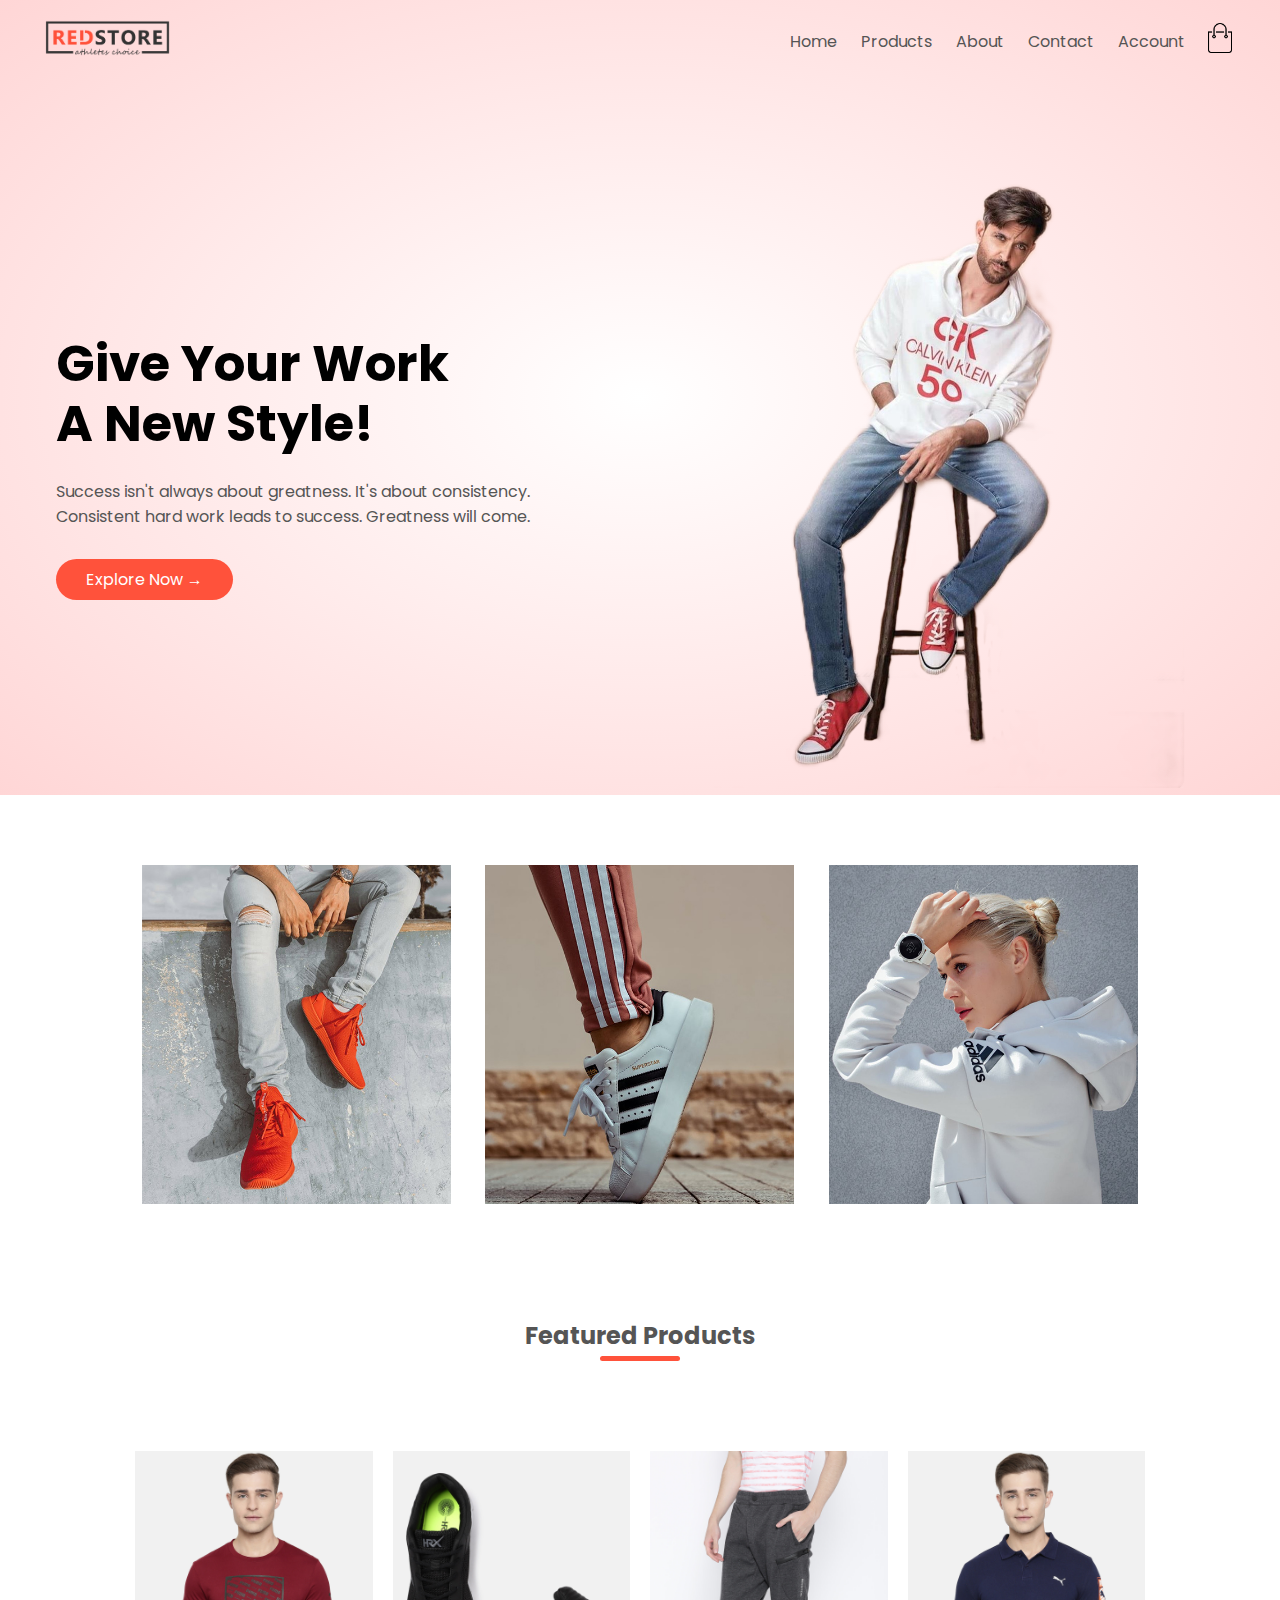
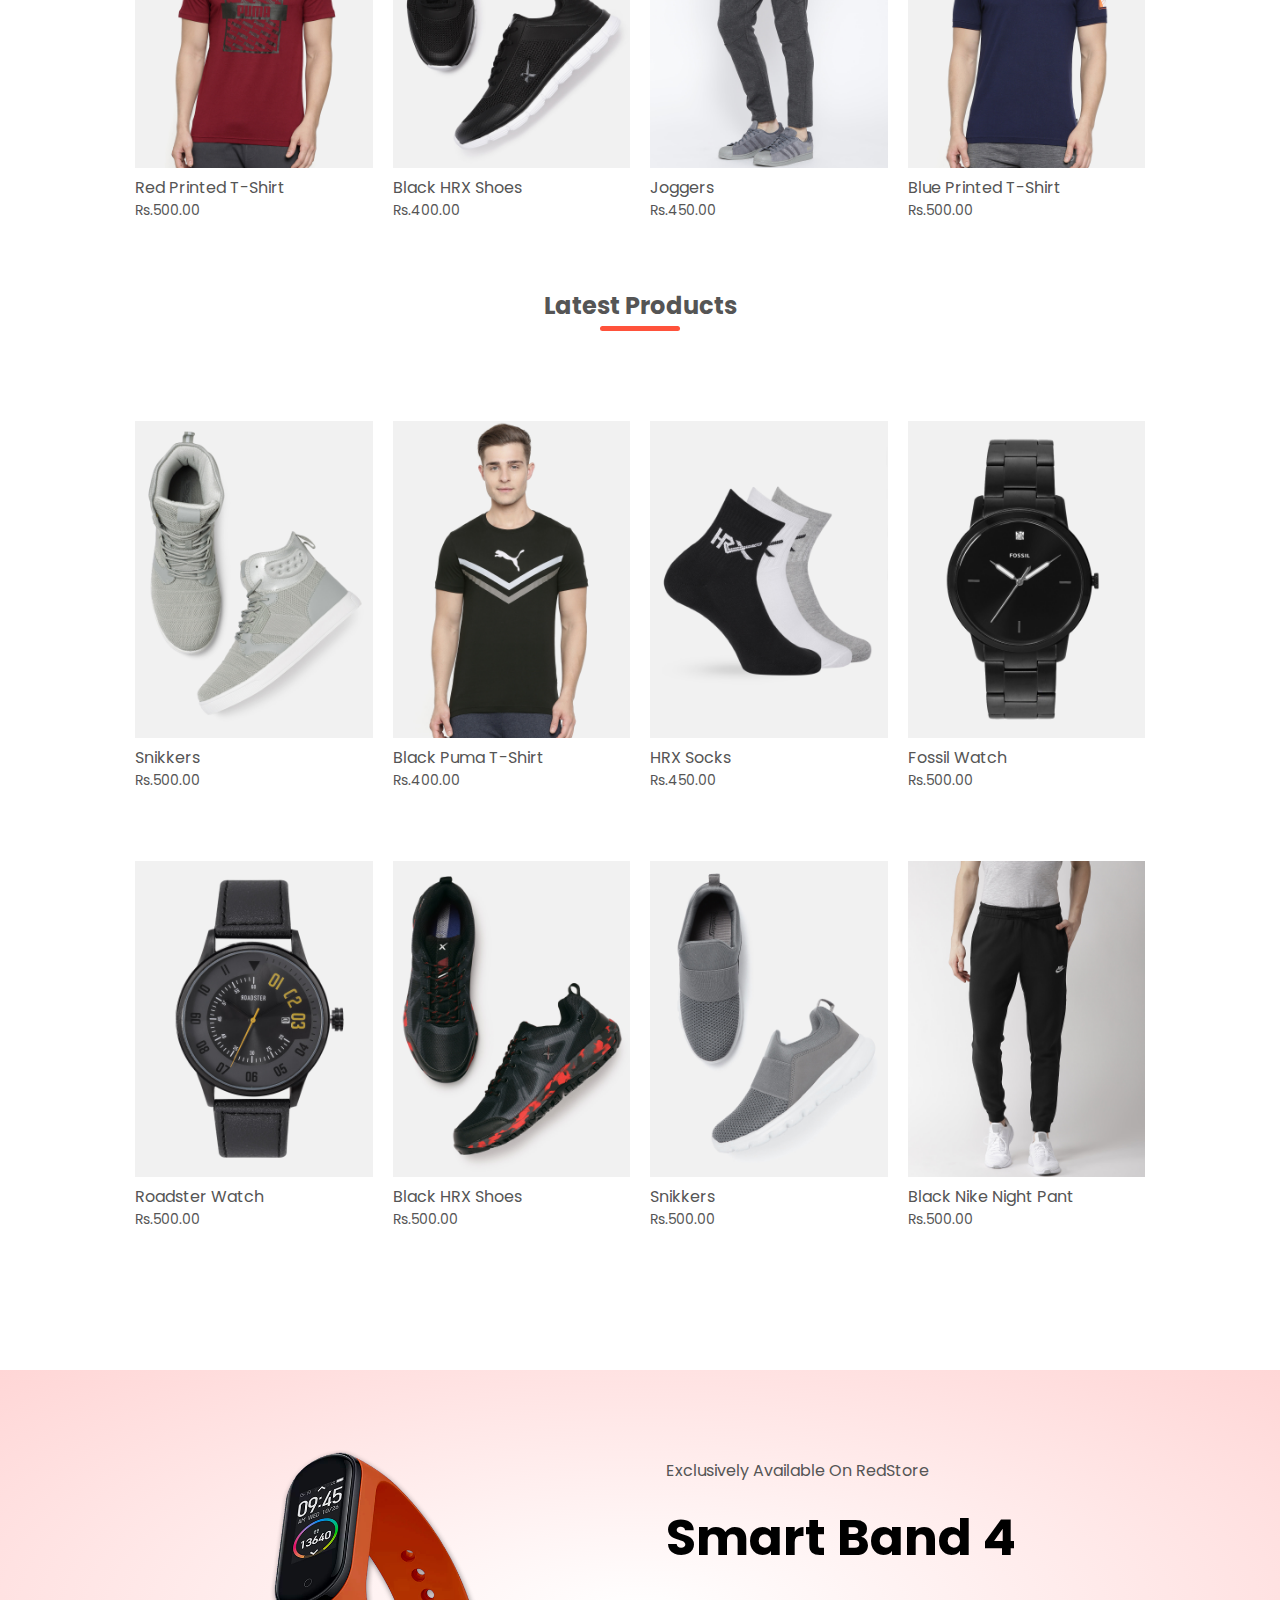
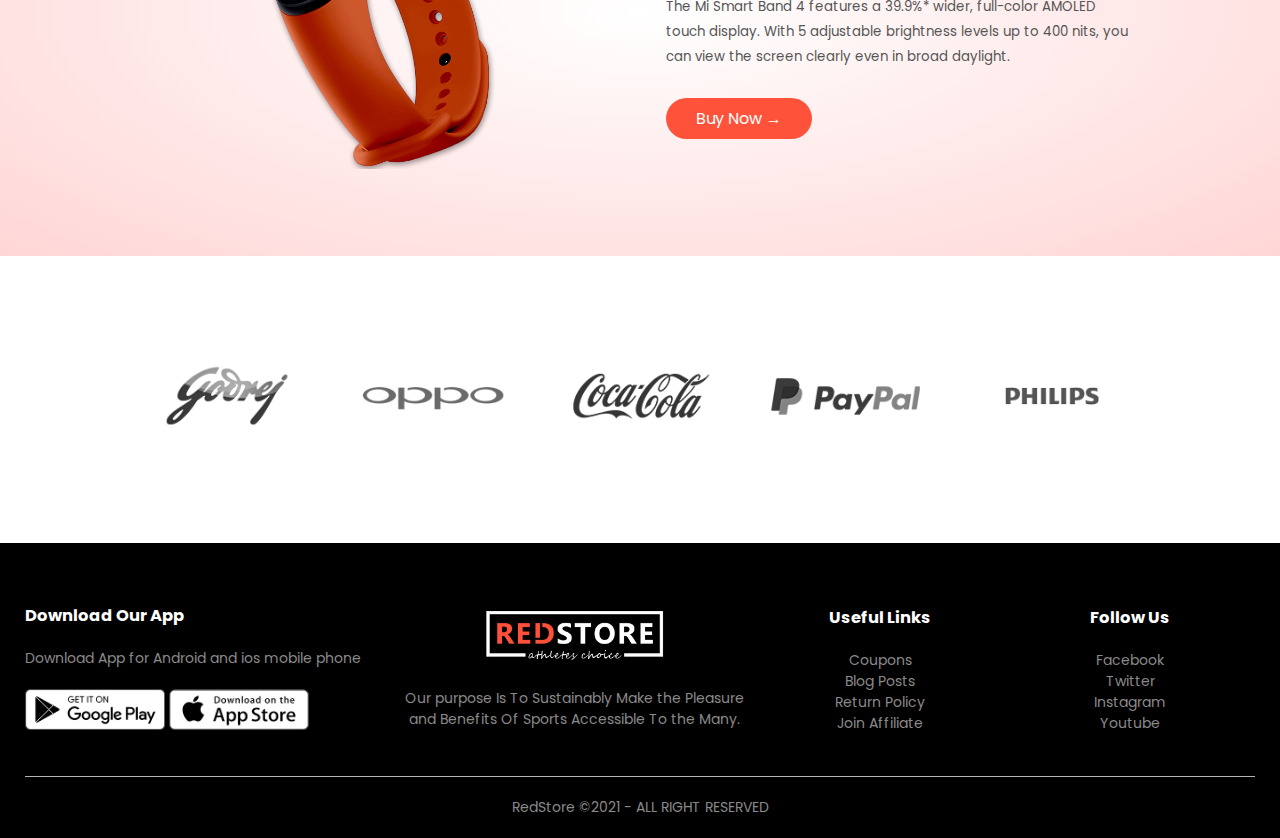
<file: RedStore Cloths/index.html>
<!DOCTYPE html>
<html lang="en">
<head>
    <meta charset="UTF-8">
    <meta name="viewport" content="width-device-width, initial-scale=1.0"> 
    <title>Redstore | Online Shopping Web App </title>
    <link rel="stylesheet" href="style.css">
    <link href="https://fonts.googleapis.com/css2?family=Poppins:wght@300;400;500;600;700&display=swap" rel="stylesheet">
</head>
<body>
    <div class="header">
    <div class="container">
        <div class="navbar">
            <div class="logo">
                <a href="index.html"><img src="images/logo.png" width="125px"></a>
            </div>
            <nav>
                <ul id="MenuItems">
                    <li><a href="index.html">Home</a></li>
                    <li><a href="products.html">Products</a></li>
                    <li><a href="about.html">About</a></li>
                    <li><a href="">Contact</a></li>
                    <li><a href="account.html">Account</a></li>
                </ul>
            </nav>
            <a href="cart.html"><img src="images/cart.png" width="30px" height="30px"></a>
            <img src="images/menu.png" class="menu-icon" onclick="menutoggle()">
        </div>
        <div class="row">
            <div class="col-2">
                <h1>Give Your Work<br>A New Style!</h1>
                <p>Success isn't always about greatness. It's about consistency. Consistent hard work leads to success. Greatness will come.</p>
                <a href="account.html" class="btn">Explore Now &#8594;</a>
            </div>
            <div class="col-2">
                <img src="images/m.png">
            </div>
        </div>
    </div>
</div>

<!------------ Featured Categories ------------>
<div class="categories">
    <div class="small-container">
        <div class="row">
            <div class="col-3">
                <img src="images/category-1.jpg">
            </div>
            <div class="col-3">
                <img src="images/category-2.jpg">
            </div>
            <div class="col-3">
                <img src="images/category-3.jpg">
            </div>
            
        </div>
    </div>
    
</div>

<!------------ Featured Products ------------>
<div class="small-container">
    <h2 class="title">Featured Products</h2>
    <div class="row">
        <div class="col-4">
            <a href="productdetails1.html"><img src="images/product-1.jpg"></a>
            <a href="productdetails1.html">Red Printed T-Shirt</a>
            <p>Rs.500.00</p>
        </div>
        <div class="col-4">
            <a href="productdetails2.html"><img src="images/product-2.jpg"></a>
            <a href="productdetails2.html">Black HRX Shoes</a>
            <p>Rs.400.00</p>
        </div>
        <div class="col-4">
            <a href="productdetails3.html"><img src="images/product-3.jpg"></a>
            <a href="productdetails3.html">Joggers</a>
            <p>Rs.450.00</p>
        </div>
        <div class="col-4">
            <img src="images/product-4.jpg">
            <h4>Blue Printed T-Shirt</h4>
            <p>Rs.500.00</p>
        </div>
    </div>
    <h2 class="title">Latest Products</h2>
    <div class="row">
        <div class="col-4">
            <img src="images/product-5.jpg">
            <h4>Snikkers</h4>
            <p>Rs.500.00</p>
        </div>
        <div class="col-4">
            <img src="images/product-6.jpg">
            <h4>Black Puma T-Shirt</h4>
            <p>Rs.400.00</p>
        </div>
        <div class="col-4">
            <img src="images/product-7.jpg">
            <h4>HRX Socks</h4>
            <p>Rs.450.00</p>
        </div>
        <div class="col-4">
            <img src="images/product-8.jpg">
            <h4>Fossil Watch</h4>
            <p>Rs.500.00</p>
        </div>
        <div class="col-4">
            <img src="images/product-9.jpg">
            <h4>Roadster Watch</h4>
            <p>Rs.500.00</p>
        </div>
        <div class="col-4">
            <img src="images/product-10.jpg">
            <h4>Black HRX Shoes</h4>
            <p>Rs.500.00</p>
        </div>
        <div class="col-4">
            <img src="images/product-11.jpg">
            <h4>Snikkers</h4>
            <p>Rs.500.00</p>
        </div>
        <div class="col-4">
            <img src="images/product-12.jpg">
            <h4>Black Nike Night Pant</h4>
            <p>Rs.500.00</p>
        </div>
    </div>
</div>
<!-------------- Offer -------------->
<div class="offer">
    <div class="small-container">
        <div class="row">
            <div class="col-2">
                <img src="images/exclusive.png" class="Offer-img">
            </div>
            <div class="col-2">
                <p>Exclusively Available On RedStore</p>
                <h1>Smart Band 4</h1>
                <small>The Mi Smart Band 4 features a 39.9%* wider, full-color AMOLED touch display.
                    With 5 adjustable brightness levels up to 400 nits, you can view the screen clearly even in broad daylight.<br></small>
                <a href="" class="btn">Buy Now &#8594;</a>
            </div>
        </div>
    </div>
</div>
<!--------------- Brands ---------------->
<div class="brands">
    <div class="small-container">
        <div class="row">
            <div class="col-5">
                <img src="images/logo-godrej.png">
            </div>
            <div class="col-5">
                <img src="images/logo-oppo.png">
            </div>
            <div class="col-5">
                <img src="images/logo-coca-cola.png">
            </div>
            <div class="col-5">
                <img src="images/logo-paypal.png">
            </div>
            <div class="col-5">
                <img src="images/logo-philips.png">
            </div>
        </div>
    </div>
</div>

<!------------- footer ------------->
<div class="footer">
    <div class="container">
        <div class="row">
            <div class="footer-col-1">
                <h3>Download Our App</h3>
                <p>Download App for Android and ios mobile phone</p>
                <div class="app-logo">
                    <img src="images/play-store.png">
                    <img src="images/app-store.png">
                </div>
            </div>
            <div class="footer-col-2">
                <img src="images/logo-white.png">
                <p>Our purpose Is To Sustainably Make the Pleasure and Benefits Of Sports Accessible To the Many.</p>
            </div>
            <div class="footer-col-3">
                <h3>Useful Links</h3>
                <ul>
                    <li>Coupons</li>
                    <li>Blog Posts</li>
                    <li>Return Policy</li>
                    <li>Join Affiliate</li>
                </ul>
            </div>
            <div class="footer-col-4">
                <h3>Follow Us</h3>
                <ul>
                    <li>Facebook</li>
                    <li>Twitter</li>
                    <li>Instagram</li>
                    <li>Youtube</li>
                </ul>
            </div>
        </div>
        <hr>
        <p class="copyright">RedStore &copy;2021 - ALL RIGHT RESERVED</p>
    </div>
</div>

<!---------- js for toogle menu ---------->
<script>
    var MenuItems = document.getElementById("MenuItems");

    MenuItems.style.maxHeight = "0px"

    function menutoggle(){
        if(MenuItems.style.maxHeight == "0px")
        {
            MenuItems.style.maxHeight = "200px"
        }
        else
        {
            MenuItems.style.maxHeight = "0px"
        }
    }
</script>


</body>
</html>
</file>
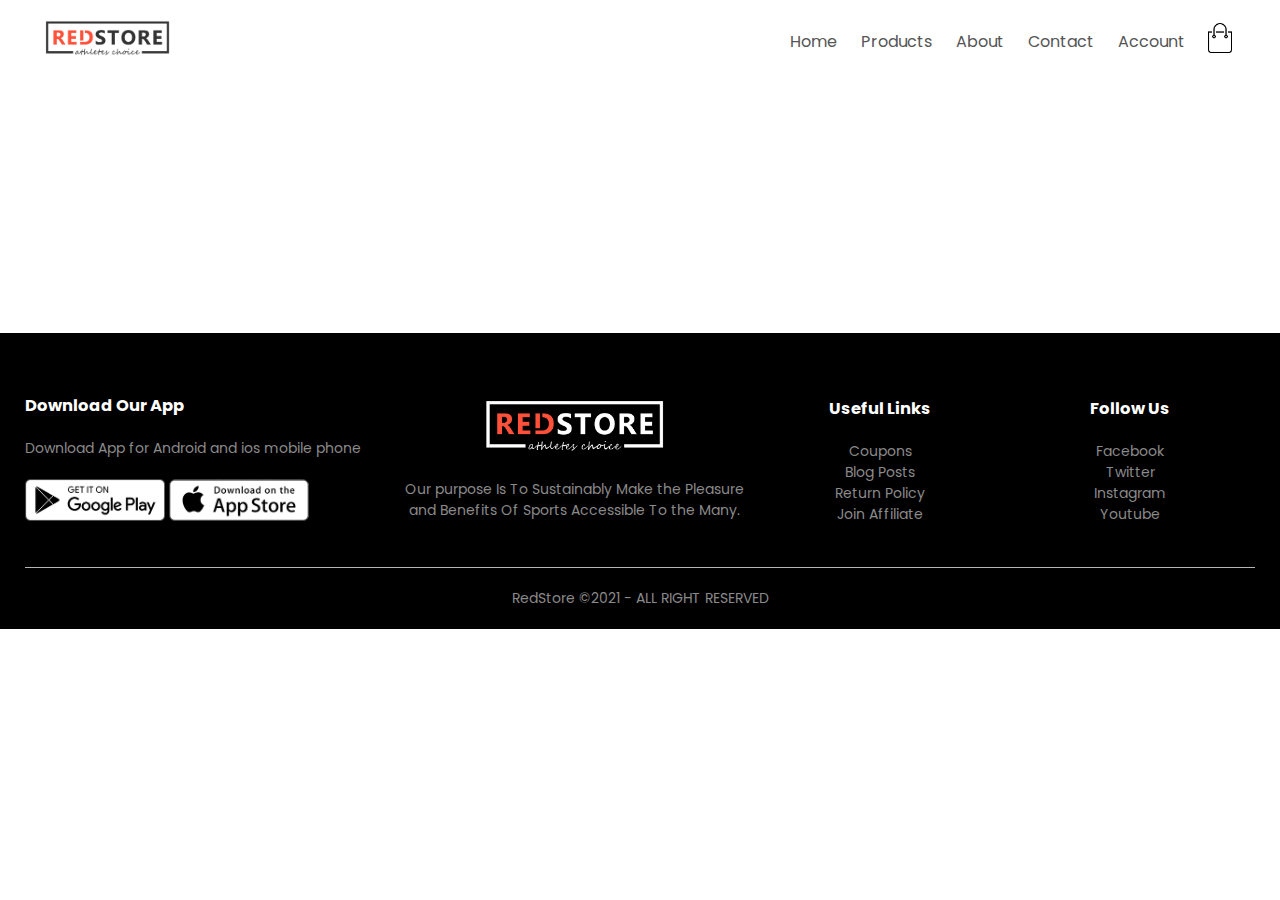
<file: RedStore Cloths/about.html>
<!DOCTYPE html>
<html lang="en">
<head>
    <meta charset="UTF-8">
    <meta name="viewport" content="width-device-width, initial-scale=1.0"> 
    <title>All Products - Redstore</title>
    <link rel="stylesheet" href="style.css">
    <link href="https://fonts.googleapis.com/css2?family=Poppins:wght@300;400;500;600;700&display=swap" rel="stylesheet">
</head>
<body>
    <div class="container">
        <div class="navbar">
            <div class="logo">
                <a href="index.html"><img src="images/logo.png" width="125px"></a>
            </div>
            <nav>
                <ul id="MenuItems">
                    <li><a href="index.html">Home</a></li>
                    <li><a href="products.html">Products</a></li>
                    <li><a href="about.html">About</a></li>
                    <li><a href="">Contact</a></li>
                    <li><a href="account.html">Account</a></li>
                </ul>
            </nav>
            <a href="cart.html"><img src="images/cart.png" width="30px" height="30px"></a>
            <img src="images/menu.png" class="menu-icon" onclick="menutoggle()">
        </div>
    </div>

<!------------- footer ------------->
<br><br><br><br><br><br><br><br><br><br>
<div class="footer">
    <div class="container">
        <div class="row">
            <div class="footer-col-1">
                <h3>Download Our App</h3>
                <p>Download App for Android and ios mobile phone</p>
                <div class="app-logo">
                    <img src="images/play-store.png">
                    <img src="images/app-store.png">
                </div>
            </div>
            <div class="footer-col-2">
                <img src="images/logo-white.png">
                <p>Our purpose Is To Sustainably Make the Pleasure and Benefits Of Sports Accessible To the Many.</p>
            </div>
            <div class="footer-col-3">
                <h3>Useful Links</h3>
                <ul>
                    <li>Coupons</li>
                    <li>Blog Posts</li>
                    <li>Return Policy</li>
                    <li>Join Affiliate</li>
                </ul>
            </div>
            <div class="footer-col-4">
                <h3>Follow Us</h3>
                <ul>
                    <li>Facebook</li>
                    <li>Twitter</li>
                    <li>Instagram</li>
                    <li>Youtube</li>
                </ul>
            </div>
        </div>
        <hr>
        <p class="copyright">RedStore &copy;2021 - ALL RIGHT RESERVED</p>
    </div>
</div>
</file>
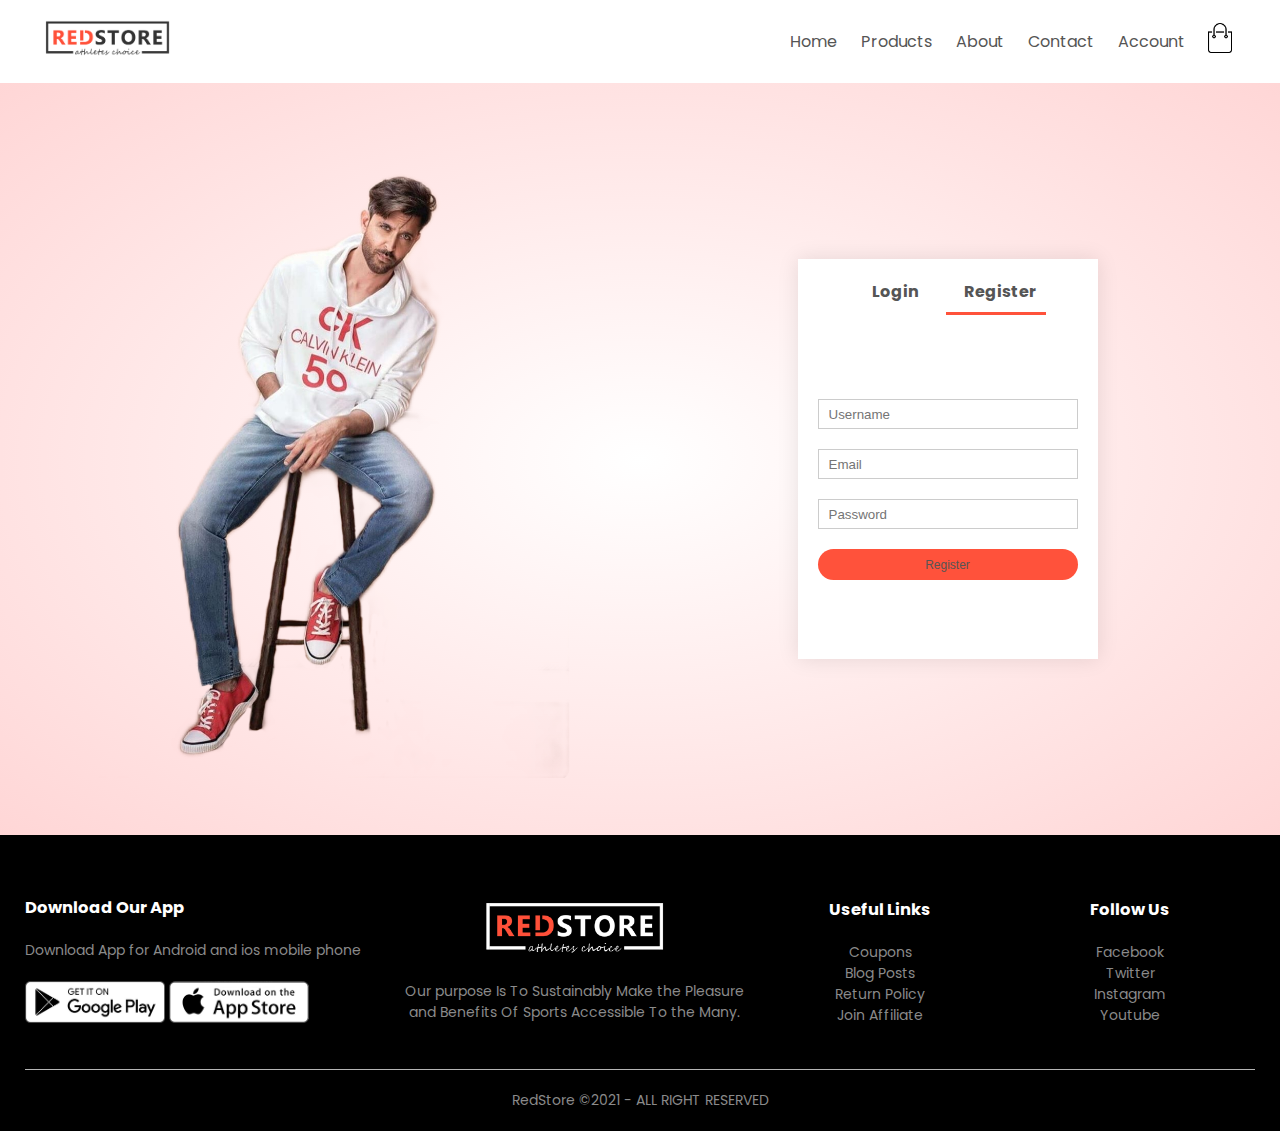
<file: RedStore Cloths/account.html>
<!DOCTYPE html>
<html lang="en">
<head>
    <meta charset="UTF-8">
    <meta name="viewport" content="width-device-width, initial-scale=1.0"> 
    <title>All Products - Redstore</title>
    <link rel="stylesheet" href="style.css">
    <link href="https://fonts.googleapis.com/css2?family=Poppins:wght@300;400;500;600;700&display=swap" rel="stylesheet">
</head>
<body>
    <div class="container">
        <div class="navbar">
            <div class="logo">
                <a href="index.html"><img src="images/logo.png" width="125px"></a>
            </div>
            <nav>
                <ul id="MenuItems">
                    <li><a href="index.html">Home</a></li>
                    <li><a href="">Products</a></li>
                    <li><a href="">About</a></li>
                    <li><a href="">Contact</a></li>
                    <li><a href="account.html">Account</a></li>
                </ul>
            </nav>
            <a href=""><img src="images/cart.png" width="30px" height="30px"></a>
            <img src="images/menu.png" class="menu-icon" onclick="menutoggle()">
        </div>
    </div>

<!----------------  acccount page  ---------------->
<div class="account-page">
    <div class="container">
        <div class="row">
            <div class="col-2">
                <img src="images/m.png" width="100%">
            </div>
            <div class="col-2">
                <div class="form-container">
                    <div class="form-btn">
                        <span onclick="login()">Login</span>
                        <span onclick="register()">Register</span>
                        <hr id="Indicator">
                    </div>
                    <form id="LoginForm">
                        <input type="text" placeholder="Username">
                        <input type="password" placeholder="Password">
                        <button type="submit" class="btn" id="login"><a href="products.html">Login</a></button>
                        <a href="">Forgot Password</a>
                    </form>

                    <form id="RegForm">
                        <input type="text" placeholder="Username">
                        <input type="email" placeholder="Email">
                        <input type="password" placeholder="Password">
                        <button type="submit" class="btn" id="register" ><a href="/register.html">Register</a></button>
                    </form>
                </div>
            </div>
        </div>
    </div>
</div>

<!------------- footer ------------->
<div class="footer">
    <div class="container">
        <div class="row">
            <div class="footer-col-1">
                <h3>Download Our App</h3>
                <p>Download App for Android and ios mobile phone</p>
                <div class="app-logo">
                    <img src="images/play-store.png">
                    <img src="images/app-store.png">
                </div>
            </div>
            <div class="footer-col-2">
                <img src="images/logo-white.png">
                <p>Our purpose Is To Sustainably Make the Pleasure and Benefits Of Sports Accessible To the Many.</p>
            </div>
            <div class="footer-col-3">
                <h3>Useful Links</h3>
                <ul>
                    <li>Coupons</li>
                    <li>Blog Posts</li>
                    <li>Return Policy</li>
                    <li>Join Affiliate</li>
                </ul>
            </div>
            <div class="footer-col-4">
                <h3>Follow Us</h3>
                <ul>
                    <li>Facebook</li>
                    <li>Twitter</li>
                    <li>Instagram</li>
                    <li>Youtube</li>
                </ul>
            </div>
        </div>
        <hr>
        <p class="copyright">RedStore &copy;2021 - ALL RIGHT RESERVED</p>
    </div>
</div>

<!---------- js for toogle menu ---------->
<script>
    var MenuItems = document.getElementById("MenuItems");

    MenuItems.style.maxHeight = "0px"

    function menutoggle(){
        if(MenuItems.style.maxHeight == "0px")
        {
            MenuItems.style.maxHeight = "200px"
        }
        else
        {
            MenuItems.style.maxHeight = "0px"
        }
    }
</script>

<!-------- js for toggle form  ----------->
<script>
    var LoginForm = document.getElementById("LoginForm");
    var RegForm = document.getElementById("RegForm");
    var Indicator = document.getElementById("Indicator");

    function register(){
        RegForm.style.transform = "translatex(0px)";
        LoginForm.style.transform = "translatex(0px)";
        Indicator.style.transform = "translatex(100px)";
    }
    function login(){
        RegForm.style.transform = "translatex(300px)";
        LoginForm.style.transform = "translatex(300px)";
        Indicator.style.transform = "translatex(0px)";
    }
</script>

<script src="index.js"></script>

</body>
</html>
</file>
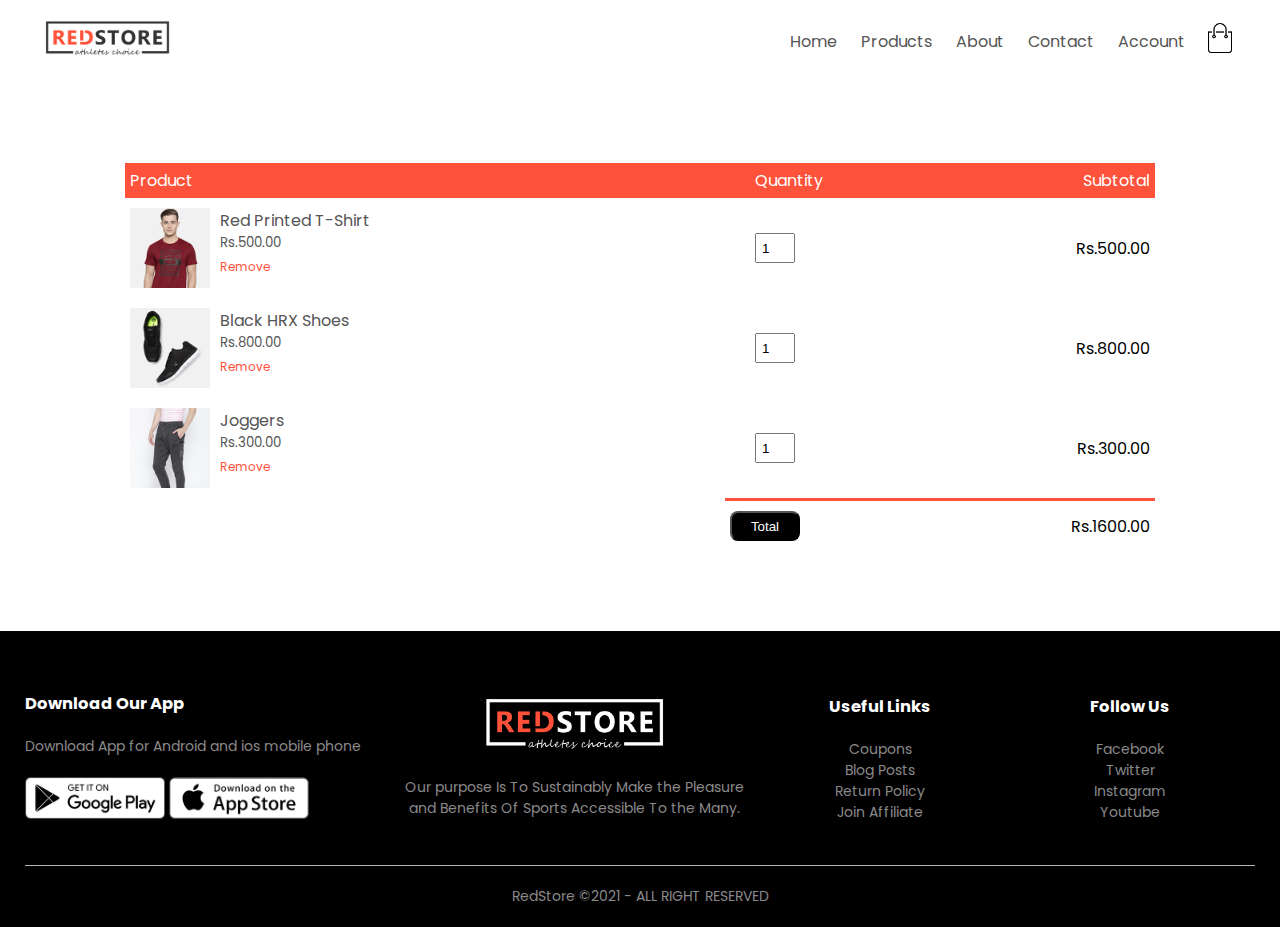
<file: RedStore Cloths/cart.html>
<!DOCTYPE html>
<html lang="en">
<head>
    <meta charset="UTF-8">
    <meta name="viewport" content="width-device-width, initial-scale=1.0"> 
    <title>All Products - Redstore</title>
    <link rel="stylesheet" href="style.css">
    <link href="https://fonts.googleapis.com/css2?family=Poppins:wght@300;400;500;600;700&display=swap" rel="stylesheet">
</head>
<body>
    <div class="container">
        <div class="navbar">
            <div class="logo">
                <a href="index.html"><img src="images/logo.png" width="125px"></a>
            </div>
            <nav>
                <ul id="MenuItems">
                    <li><a href="index.html">Home</a></li>
                    <li><a href="products.html">Products</a></li>
                    <li><a href="">About</a></li>
                    <li><a href="">Contact</a></li>
                    <li><a href="account.html">Account</a></li>
                </ul>
            </nav>
            <a href="cart.html"><img src="images/cart.png" width="30px" height="30px"></a>
            <img src="images/menu.png" class="menu-icon" onclick="menutoggle()">
        </div>
    </div>

<!-------------- cart items details -------------->
<div class="small-container cart-page">
    <table>
        <tr>
            <th>Product</th>
            <th>Quantity</th>
            <th>Subtotal</th>
        </tr>
        <tr>
            <td>
                <div class="cart-info">
                    <img src="images/buy-1.jpg">
                    <div>
                        <p>Red Printed T-Shirt</p>
                        <small><p>Rs.500.00</p></small>
                        <a href="">Remove</a>
                    </div>
                </div>
            </td>
            <td><input type="number" value="1" id="num1"></td>
            <td id="price1">Rs.500.00</td>
        </tr>
        <tr>
            <td>
                <div class="cart-info">
                    <img src="images/buy-2.jpg">
                    <div>
                        <p>Black HRX Shoes</p>
                        <small><p>Rs.800.00</p></small>
                        <a href="">Remove</a>
                    </div>
                </div>
            </td>
            <td><input type="number" value="1" id="num2"></td>
            <td id="price2">Rs.800.00</td>
        </tr>
        <tr>
            <td>
                <div class="cart-info">
                    <img src="images/buy-3.jpg">
                    <div>
                        <p>Joggers</p>
                        <small><p>Rs.300.00</p></small>
                        <a href="">Remove</a>
                    </div>
                </div>
            </td>
            <td><input type="number" value="1" id="num3"></td>
            <td id="price3">Rs.300.00</td>
        </tr>
    </table>
    <div class="total-price">
        <table>
            <tr>
                <td><button id="button">Total</button></td>
                <td id="total">Rs.1600.00</td>
                
            </tr>
        </table>
    </div>
</div>

<!------------- footer ------------->
<div class="footer">
    <div class="container">
        <div class="row">
            <div class="footer-col-1">
                <h3>Download Our App</h3>
                <p>Download App for Android and ios mobile phone</p>
                <div class="app-logo">
                    <img src="images/play-store.png">
                    <img src="images/app-store.png">
                </div>
            </div>
            <div class="footer-col-2">
                <img src="images/logo-white.png">
                <p>Our purpose Is To Sustainably Make the Pleasure and Benefits Of Sports Accessible To the Many.</p>
            </div>
            <div class="footer-col-3">
                <h3>Useful Links</h3>
                <ul>
                    <li>Coupons</li>
                    <li>Blog Posts</li>
                    <li>Return Policy</li>
                    <li>Join Affiliate</li>
                </ul>
            </div>
            <div class="footer-col-4">
                <h3>Follow Us</h3>
                <ul>
                    <li>Facebook</li>
                    <li>Twitter</li>
                    <li>Instagram</li>
                    <li>Youtube</li>
                </ul>
            </div>
        </div>
        <hr>
        <p class="copyright">RedStore &copy;2021 - ALL RIGHT RESERVED</p>
    </div>
</div>

<!---------- js for toogle menu ---------->
<script>
    var MenuItems = document.getElementById("MenuItems");

    MenuItems.style.maxHeight = "0px"

    function menutoggle(){
        if(MenuItems.style.maxHeight == "0px")
        {
            MenuItems.style.maxHeight = "200px"
        }
        else
        {
            MenuItems.style.maxHeight = "0px"
        }
    }
</script>
<script src="index.js"></script>
</body>
</html>
</file>
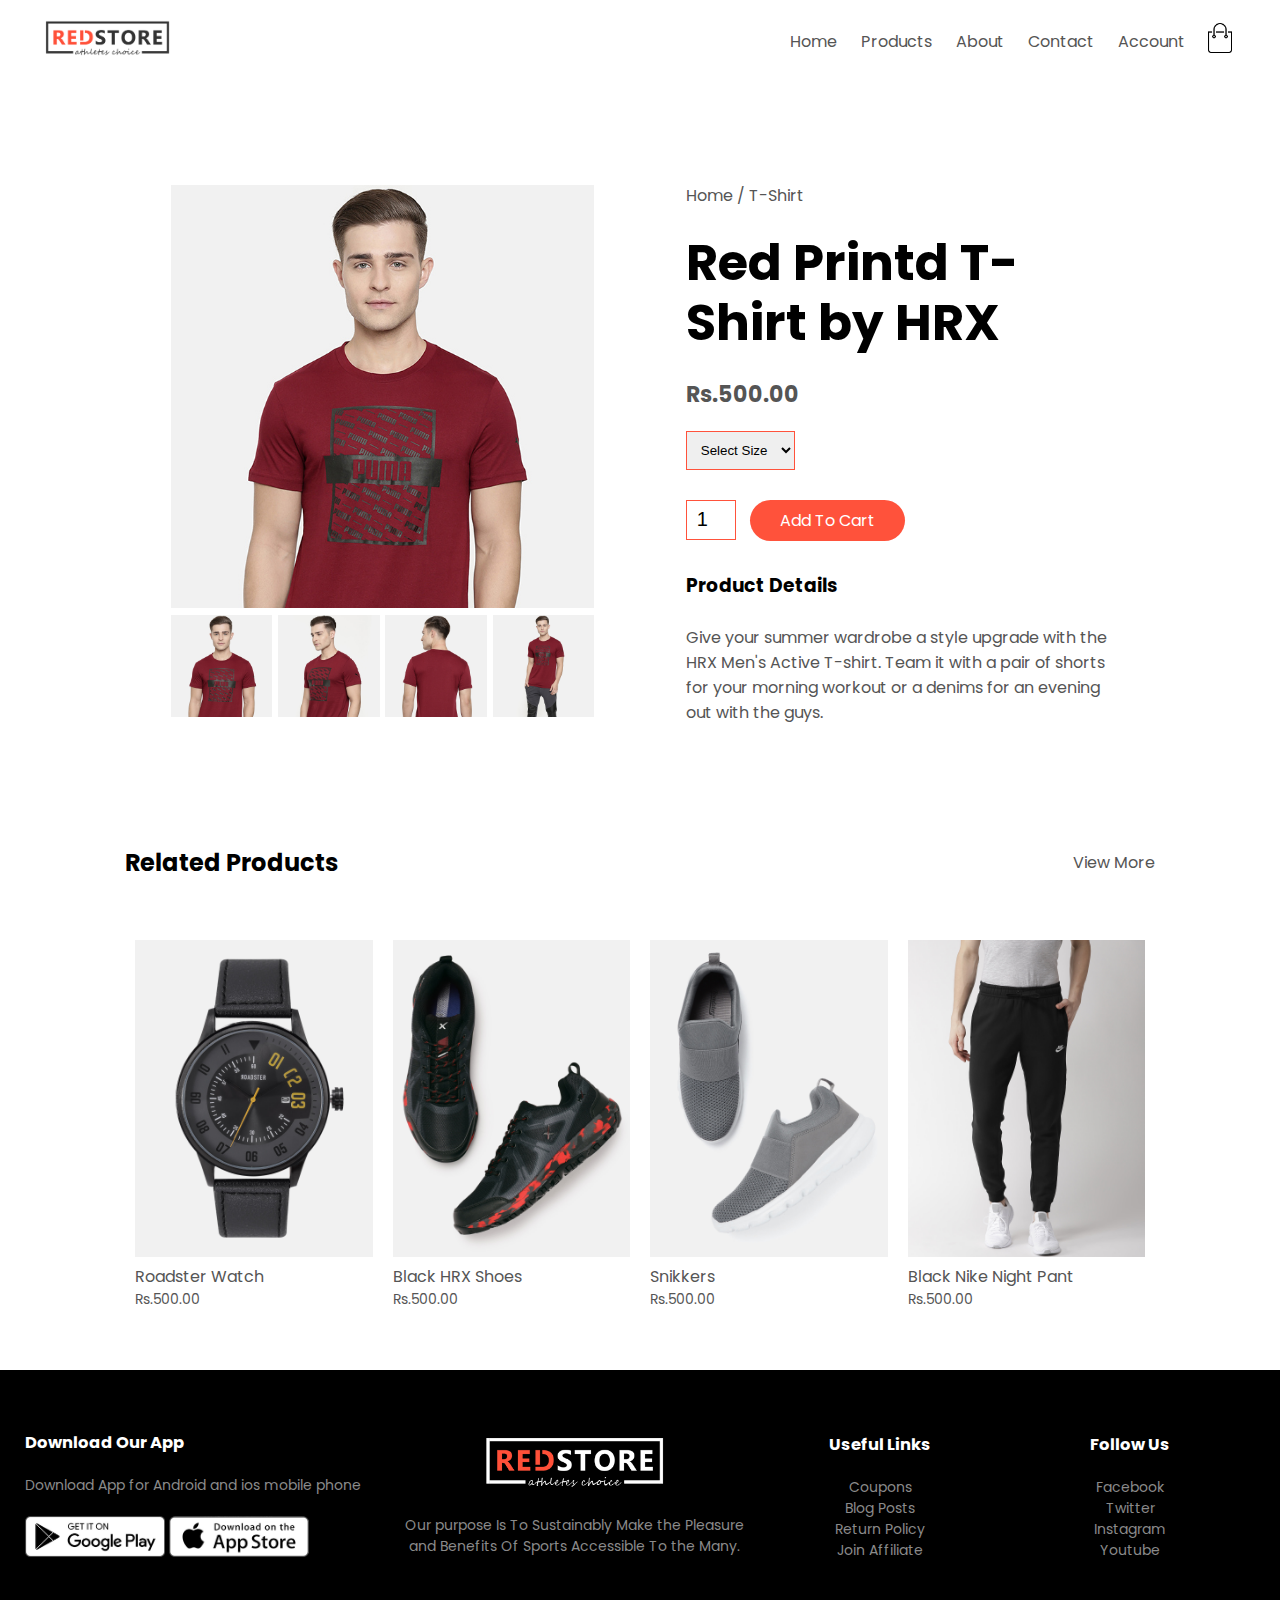
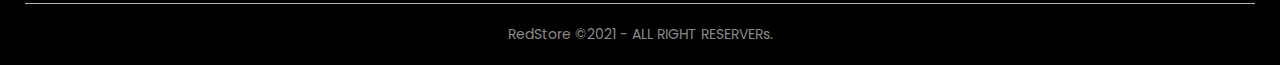
<file: RedStore Cloths/productdetails1.html>
<!DOCTYPE html>
<html lang="en">
<head>
    <meta charset="UTF-8">
    <meta name="viewport" content="width-device-width, initial-scale=1.0"> 
    <title>All Products - Redstore</title>
    <link rel="stylesheet" href="style.css">
    <link href="https://fonts.googleapis.com/css2?family=Poppins:wght@300;400;500;600;700&display=swap" rel="stylesheet">
</head>
<body>
    <div class="container">
        <div class="navbar">
            <div class="logo">
                <a href="index.html"><img src="images/logo.png" width="125px"></a>
            </div>
            <nav>
                <ul id="MenuItems">
                    <li><a href="index.html">Home</a></li>
                    <li><a href="products.html">Products</a></li>
                    <li><a href="">About</a></li>
                    <li><a href="">Contact</a></li>
                    <li><a href="account.html">Account</a></li>
                </ul>
            </nav>
            <a href="cart.html"><img src="images/cart.png" width="30px" height="30px"></a>
            <img src="images/menu.png" class="menu-icon" onclick="menutoggle()">
        </div>
    </div>
<!------------- Single Product Details -------------->
<div class="small-container single-product">
    <div class="row">
        <div class="col-2">
            <img src="images/gallery-1.jpg" width="100%" id="ProductImg">
            <div class="small-img-row">
                <div class="small-img-col">
                    <img src="images/gallery-1.jpg" width="100%" class="SmallImg">
                </div>
                <div class="small-img-col">
                    <img src="images/gallery-2.jpg" width="100%" class="SmallImg">
                </div>
                <div class="small-img-col">
                    <img src="images/gallery-3.jpg" width="100%" class="SmallImg">
                </div>
                <div class="small-img-col">
                    <img src="images/gallery-4.jpg" width="100%" class="SmallImg">
                </div>
            </div>
        </div>
        <div class="col-2">
            <p>Home / T-Shirt</p>
            <h1>Red Printd T-Shirt by HRX</h1>
            <h4>Rs.500.00</h4>
            <select >
                <option >Select Size</option>
                <option >XXL</option>
                <option >XL</option>
                <option >Large</option>
                <option >Medium</option>
                <option >Small</option>
            </select>
            <input type="number" value="1">
            <a href="" class="btn">Add To Cart</a>
            <h3>Product Details</h3>
            <br>
            <p>Give your summer wardrobe a style upgrade with the HRX Men's Active T-shirt. Team it with a pair of shorts for your morning workout or a denims for an evening out with the guys.</p>
        </div>
    </div>
</div>

<!--------------- Title ------------------->
<div class="small-container">
    <div class="row row-2">
        <h2>Related Products</h2>
        <p>View More</p>
    </div>
</div>

<div class="small-container">       
    <div class="row">
        <div class="col-4">
            <img src="images/product-9.jpg">
            <h4>Roadster Watch</h4>
            <p>Rs.500.00</p>
        </div>
        <div class="col-4">
            <img src="images/product-10.jpg">
            <h4>Black HRX Shoes</h4>
            <p>Rs.500.00</p>
        </div>
        <div class="col-4">
            <img src="images/product-11.jpg">
            <h4>Snikkers</h4>
            <p>Rs.500.00</p>
        </div>
        <div class="col-4">
            <img src="images/product-12.jpg">
            <h4>Black Nike Night Pant</h4>
            <p>Rs.500.00</p>
        </div>
    </div>
    
</div>

<!------------- footer ------------->
<div class="footer">
    <div class="container">
        <div class="row">
            <div class="footer-col-1">
                <h3>Download Our App</h3>
                <p>Download App for Android and ios mobile phone</p>
                <div class="app-logo">
                    <img src="images/play-store.png">
                    <img src="images/app-store.png">
                </div>
            </div>
            <div class="footer-col-2">
                <img src="images/logo-white.png">
                <p>Our purpose Is To Sustainably Make the Pleasure and Benefits Of Sports Accessible To the Many.</p>
            </div>
            <div class="footer-col-3">
                <h3>Useful Links</h3>
                <ul>
                    <li>Coupons</li>
                    <li>Blog Posts</li>
                    <li>Return Policy</li>
                    <li>Join Affiliate</li>
                </ul>
            </div>
            <div class="footer-col-4">
                <h3>Follow Us</h3>
                <ul>
                    <li>Facebook</li>
                    <li>Twitter</li>
                    <li>Instagram</li>
                    <li>Youtube</li>
                </ul>
            </div>
        </div>
        <hr>
        <p class="copyright">RedStore &copy;2021 - ALL RIGHT RESERVERs.</p>
    </div>
</div>

<!---------- js for toogle menu ---------->
<script>
    var MenuItems = document.getElementById("MenuItems");

    MenuItems.style.maxHeight = "0px"

    function menutoggle(){
        if(MenuItems.style.maxHeight == "0px")
        {
            MenuItems.style.maxHeight = "200px"
        }
        else
        {
            MenuItems.style.maxHeight = "0px"
        }
    }
</script>

<!---------- js for Product gallery ---------->
<script>
    var ProductImg = document.getElementById("ProductImg");
    var SmallImg = document.getElementsByClassName("SmallImg")

    SmallImg[0].onclick = function()
    {
        ProductImg.src = SmallImg[0].src;
    }
    SmallImg[1].onclick = function()
    {
        ProductImg.src = SmallImg[1].src;
    }
    SmallImg[2].onclick = function()
    {
        ProductImg.src = SmallImg[2].src;
    }
    SmallImg[3].onclick = function()
    {
        ProductImg.src = SmallImg[3].src;
    }
</script>

</body>
</html>
</file>
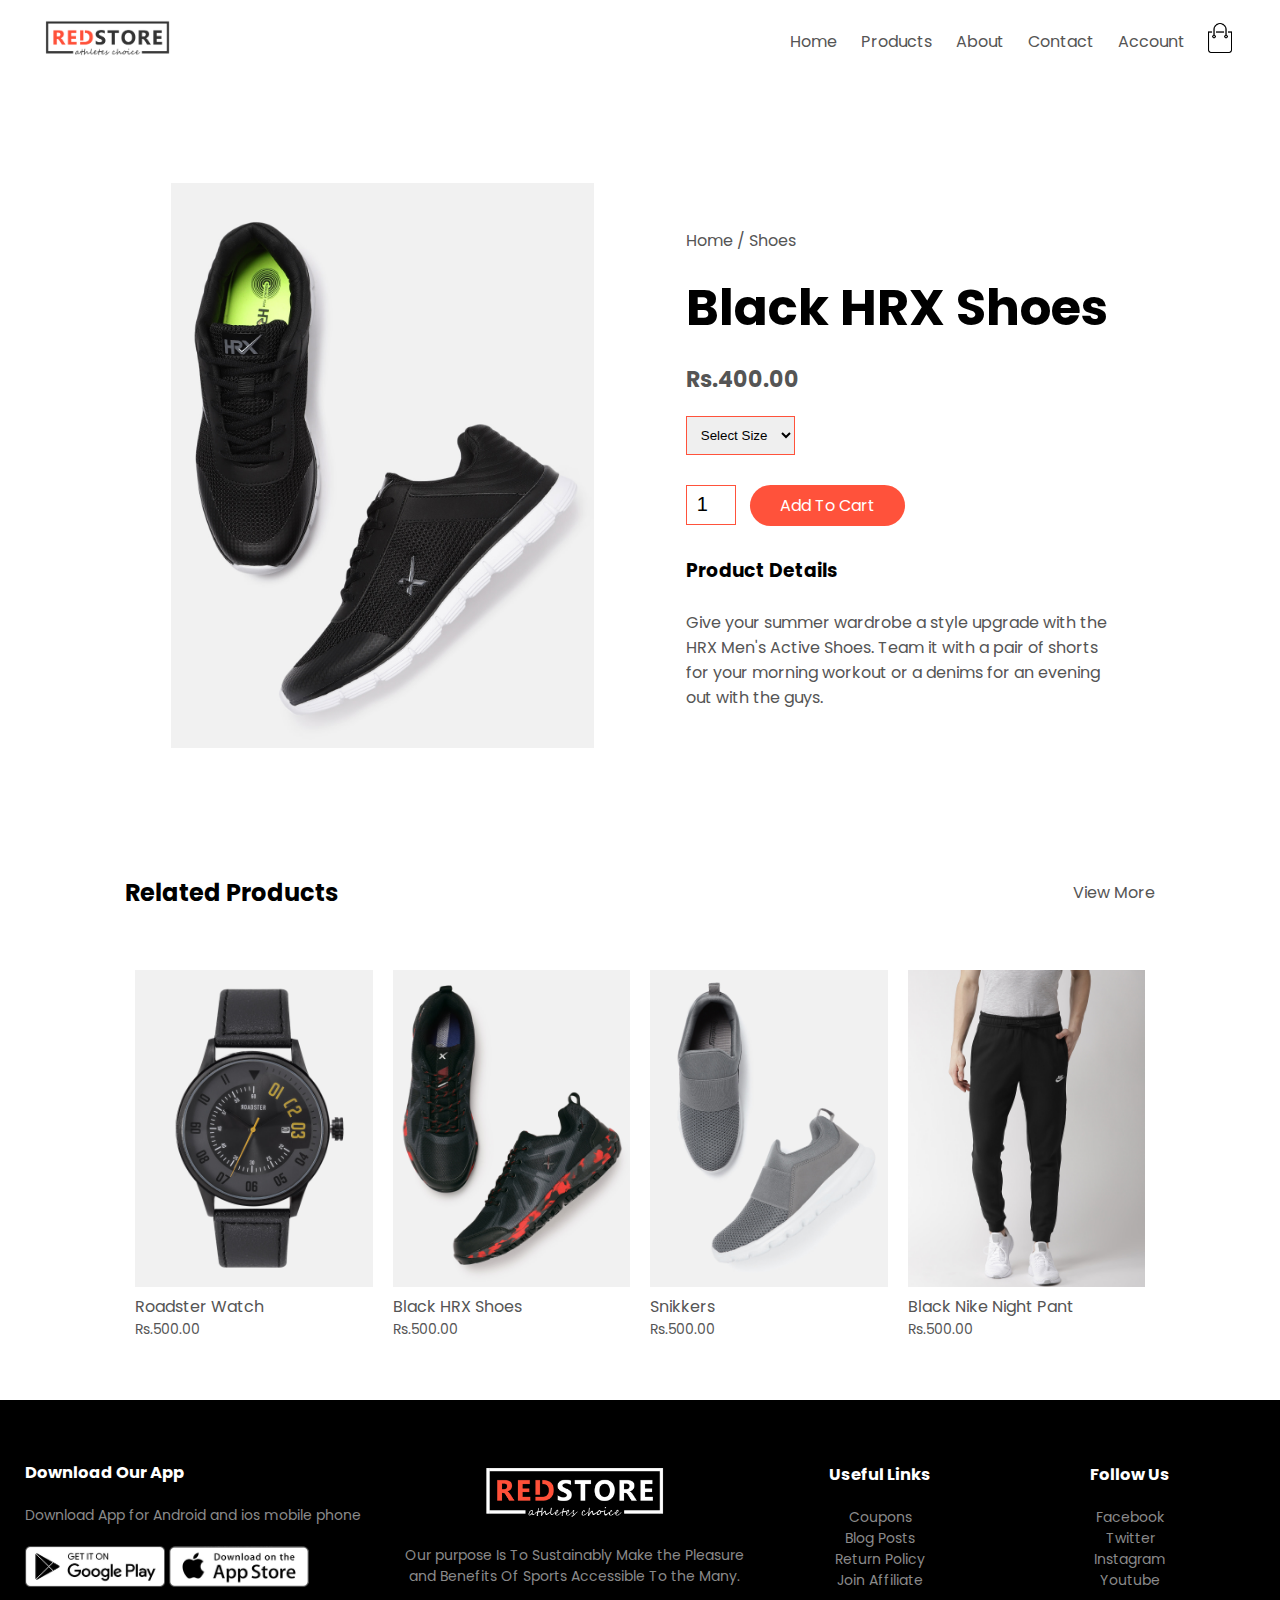
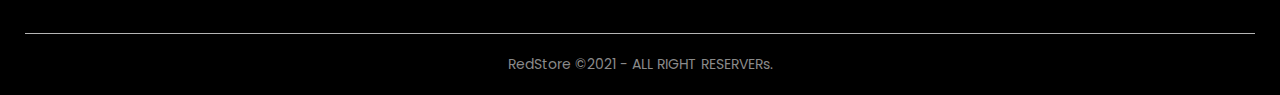
<file: RedStore Cloths/productdetails2.html>
<!DOCTYPE html>
<html lang="en">
<head>
    <meta charset="UTF-8">
    <meta name="viewport" content="width-device-width, initial-scale=1.0"> 
    <title>All Products - Redstore</title>
    <link rel="stylesheet" href="style.css">
    <link href="https://fonts.googleapis.com/css2?family=Poppins:wght@300;400;500;600;700&display=swap" rel="stylesheet">
</head>
<body>
    <div class="container">
        <div class="navbar">
            <div class="logo">
                <a href="index.html"><img src="images/logo.png" width="125px"></a>
            </div>
            <nav>
                <ul id="MenuItems">
                    <li><a href="index.html">Home</a></li>
                    <li><a href="products.html">Products</a></li>
                    <li><a href="">About</a></li>
                    <li><a href="">Contact</a></li>
                    <li><a href="account.html">Account</a></li>
                </ul>
            </nav>
            <a href="cart.html"><img src="images/cart.png" width="30px" height="30px"></a>
            <img src="images/menu.png" class="menu-icon" onclick="menutoggle()">
        </div>
    </div>
<!------------- Single Product Details -------------->
<div class="small-container single-product">
    <div class="row">
        <div class="col-2">
            <img src="images/product-2.jpg" width="100%" id="ProductImg">
        </div>
        <div class="col-2">
            <p>Home / Shoes</p>
            <h1>Black HRX Shoes</h1>
            <h4>Rs.400.00</h4>
            <select >
                <option >Select Size</option>
                <option >5</option>
                <option >6</option>
                <option >7</option>
                <option >8</option>
                <option >9</option>
                <option >10</option>
            </select>
            <input type="number" value="1">
            <a href="" class="btn">Add To Cart</a>
            <h3>Product Details</h3>
            <br>
            <p>Give your summer wardrobe a style upgrade with the HRX Men's Active Shoes. Team it with a pair of shorts for your morning workout or a denims for an evening out with the guys.</p>
        </div>
    </div>
</div>

<!--------------- Title ------------------->
<div class="small-container">
    <div class="row row-2">
        <h2>Related Products</h2>
        <p>View More</p>
    </div>
</div>

<div class="small-container">       
    <div class="row">
        <div class="col-4">
            <img src="images/product-9.jpg">
            <h4>Roadster Watch</h4>
            <p>Rs.500.00</p>
        </div>
        <div class="col-4">
            <img src="images/product-10.jpg">
            <h4>Black HRX Shoes</h4>
            <p>Rs.500.00</p>
        </div>
        <div class="col-4">
            <img src="images/product-11.jpg">
            <h4>Snikkers</h4>
            <p>Rs.500.00</p>
        </div>
        <div class="col-4">
            <img src="images/product-12.jpg">
            <h4>Black Nike Night Pant</h4>
            <p>Rs.500.00</p>
        </div>
    </div>
    
</div>

<!------------- footer ------------->
<div class="footer">
    <div class="container">
        <div class="row">
            <div class="footer-col-1">
                <h3>Download Our App</h3>
                <p>Download App for Android and ios mobile phone</p>
                <div class="app-logo">
                    <img src="images/play-store.png">
                    <img src="images/app-store.png">
                </div>
            </div>
            <div class="footer-col-2">
                <img src="images/logo-white.png">
                <p>Our purpose Is To Sustainably Make the Pleasure and Benefits Of Sports Accessible To the Many.</p>
            </div>
            <div class="footer-col-3">
                <h3>Useful Links</h3>
                <ul>
                    <li>Coupons</li>
                    <li>Blog Posts</li>
                    <li>Return Policy</li>
                    <li>Join Affiliate</li>
                </ul>
            </div>
            <div class="footer-col-4">
                <h3>Follow Us</h3>
                <ul>
                    <li>Facebook</li>
                    <li>Twitter</li>
                    <li>Instagram</li>
                    <li>Youtube</li>
                </ul>
            </div>
        </div>
        <hr>
        <p class="copyright">RedStore &copy;2021 - ALL RIGHT RESERVERs.</p>
    </div>
</div>

<!---------- js for toogle menu ---------->
<script>
    var MenuItems = document.getElementById("MenuItems");

    MenuItems.style.maxHeight = "0px"

    function menutoggle(){
        if(MenuItems.style.maxHeight == "0px")
        {
            MenuItems.style.maxHeight = "200px"
        }
        else
        {
            MenuItems.style.maxHeight = "0px"
        }
    }
</script>

<!---------- js for Product gallery ---------->
<script>
    var ProductImg = document.getElementById("ProductImg");
    var SmallImg = document.getElementsByClassName("SmallImg")

    SmallImg[0].onclick = function()
    {
        ProductImg.src = SmallImg[0].src;
    }
    SmallImg[1].onclick = function()
    {
        ProductImg.src = SmallImg[1].src;
    }
    SmallImg[2].onclick = function()
    {
        ProductImg.src = SmallImg[2].src;
    }
    SmallImg[3].onclick = function()
    {
        ProductImg.src = SmallImg[3].src;
    }
</script>

</body>
</html>
</file>
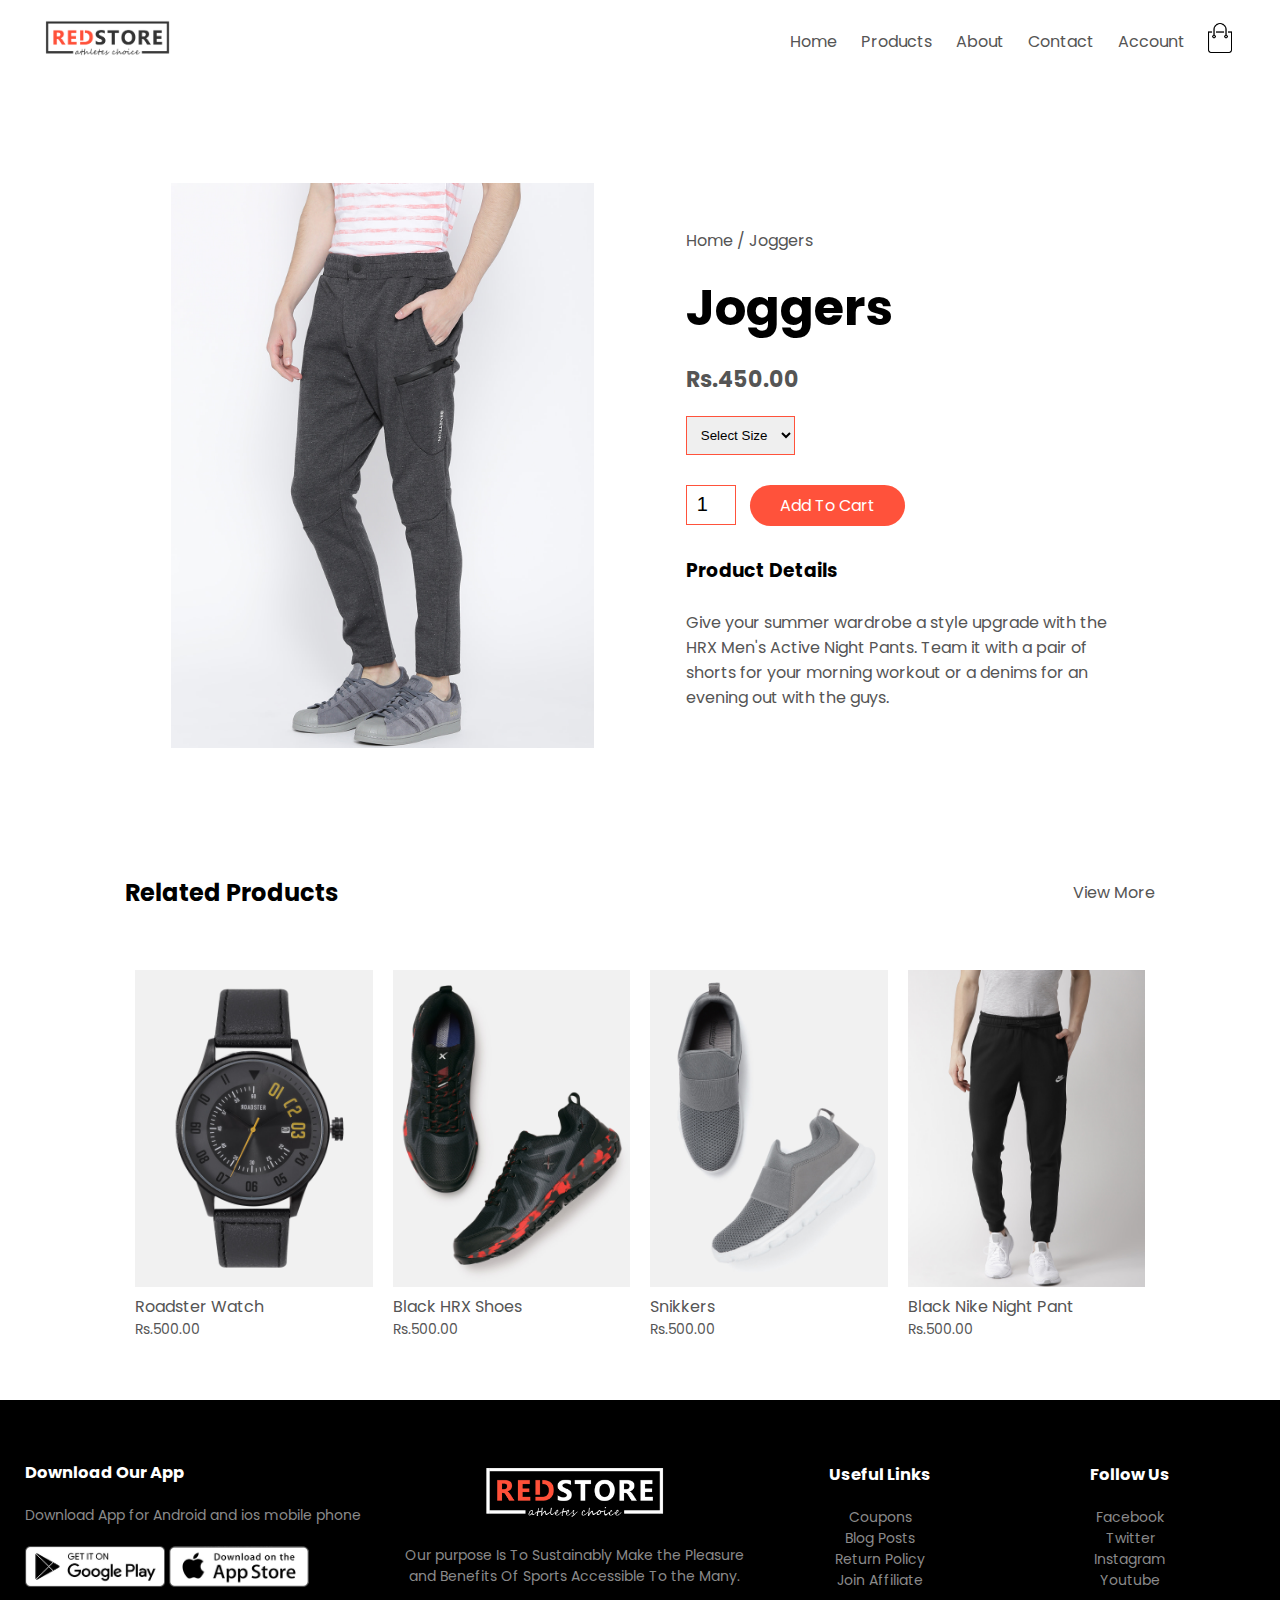
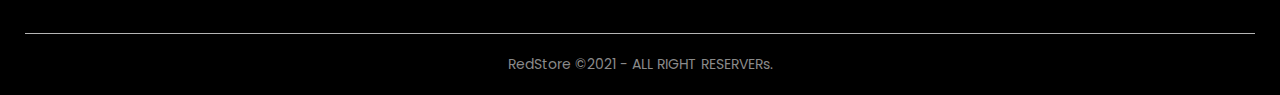
<file: RedStore Cloths/productdetails3.html>
<!DOCTYPE html>
<html lang="en">
<head>
    <meta charset="UTF-8">
    <meta name="viewport" content="width-device-width, initial-scale=1.0"> 
    <title>All Products - Redstore</title>
    <link rel="stylesheet" href="style.css">
    <link href="https://fonts.googleapis.com/css2?family=Poppins:wght@300;400;500;600;700&display=swap" rel="stylesheet">
</head>
<body>
    <div class="container">
        <div class="navbar">
            <div class="logo">
                <a href="index.html"><img src="images/logo.png" width="125px"></a>
            </div>
            <nav>
                <ul id="MenuItems">
                    <li><a href="index.html">Home</a></li>
                    <li><a href="products.html">Products</a></li>
                    <li><a href="">About</a></li>
                    <li><a href="">Contact</a></li>
                    <li><a href="account.html">Account</a></li>
                </ul>
            </nav>
            <a href="cart.html"><img src="images/cart.png" width="30px" height="30px"></a>
            <img src="images/menu.png" class="menu-icon" onclick="menutoggle()">
        </div>
    </div>
<!------------- Single Product Details -------------->
<div class="small-container single-product">
    <div class="row">
        <div class="col-2">
            <img src="images/product-3.jpg" width="100%" id="ProductImg">
        </div>
        <div class="col-2">
            <p>Home / Joggers</p>
            <h1>Joggers</h1>
            <h4>Rs.450.00</h4>
            <select >
                <option >Select Size</option>
                <option >34</option>
                <option >36</option>
                <option >38</option>
                <option >40</option>
                <option >42</option>
                <option >44</option>
            </select>
            <input type="number" value="1">
            <a href="" class="btn">Add To Cart</a>
            <h3>Product Details</h3>
            <br>
            <p>Give your summer wardrobe a style upgrade with the HRX Men's Active Night Pants. Team it with a pair of shorts for your morning workout or a denims for an evening out with the guys.</p>
        </div>
    </div>
</div>

<!--------------- Title ------------------->
<div class="small-container">
    <div class="row row-2">
        <h2>Related Products</h2>
        <p>View More</p>
    </div>
</div>

<div class="small-container">       
    <div class="row">
        <div class="col-4">
            <img src="images/product-9.jpg">
            <h4>Roadster Watch</h4>
            <p>Rs.500.00</p>
        </div>
        <div class="col-4">
            <img src="images/product-10.jpg">
            <h4>Black HRX Shoes</h4>
            <p>Rs.500.00</p>
        </div>
        <div class="col-4">
            <img src="images/product-11.jpg">
            <h4>Snikkers</h4>
            <p>Rs.500.00</p>
        </div>
        <div class="col-4">
            <img src="images/product-12.jpg">
            <h4>Black Nike Night Pant</h4>
            <p>Rs.500.00</p>
        </div>
    </div>
    
</div>

<!------------- footer ------------->
<div class="footer">
    <div class="container">
        <div class="row">
            <div class="footer-col-1">
                <h3>Download Our App</h3>
                <p>Download App for Android and ios mobile phone</p>
                <div class="app-logo">
                    <img src="images/play-store.png">
                    <img src="images/app-store.png">
                </div>
            </div>
            <div class="footer-col-2">
                <img src="images/logo-white.png">
                <p>Our purpose Is To Sustainably Make the Pleasure and Benefits Of Sports Accessible To the Many.</p>
            </div>
            <div class="footer-col-3">
                <h3>Useful Links</h3>
                <ul>
                    <li>Coupons</li>
                    <li>Blog Posts</li>
                    <li>Return Policy</li>
                    <li>Join Affiliate</li>
                </ul>
            </div>
            <div class="footer-col-4">
                <h3>Follow Us</h3>
                <ul>
                    <li>Facebook</li>
                    <li>Twitter</li>
                    <li>Instagram</li>
                    <li>Youtube</li>
                </ul>
            </div>
        </div>
        <hr>
        <p class="copyright">RedStore &copy;2021 - ALL RIGHT RESERVERs.</p>
    </div>
</div>

<!---------- js for toogle menu ---------->
<script>
    var MenuItems = document.getElementById("MenuItems");

    MenuItems.style.maxHeight = "0px"

    function menutoggle(){
        if(MenuItems.style.maxHeight == "0px")
        {
            MenuItems.style.maxHeight = "200px"
        }
        else
        {
            MenuItems.style.maxHeight = "0px"
        }
    }
</script>

<!---------- js for Product gallery ---------->
<script>
    var ProductImg = document.getElementById("ProductImg");
    var SmallImg = document.getElementsByClassName("SmallImg")

    SmallImg[0].onclick = function()
    {
        ProductImg.src = SmallImg[0].src;
    }
    SmallImg[1].onclick = function()
    {
        ProductImg.src = SmallImg[1].src;
    }
    SmallImg[2].onclick = function()
    {
        ProductImg.src = SmallImg[2].src;
    }
    SmallImg[3].onclick = function()
    {
        ProductImg.src = SmallImg[3].src;
    }
</script>

</body>
</html>
</file>
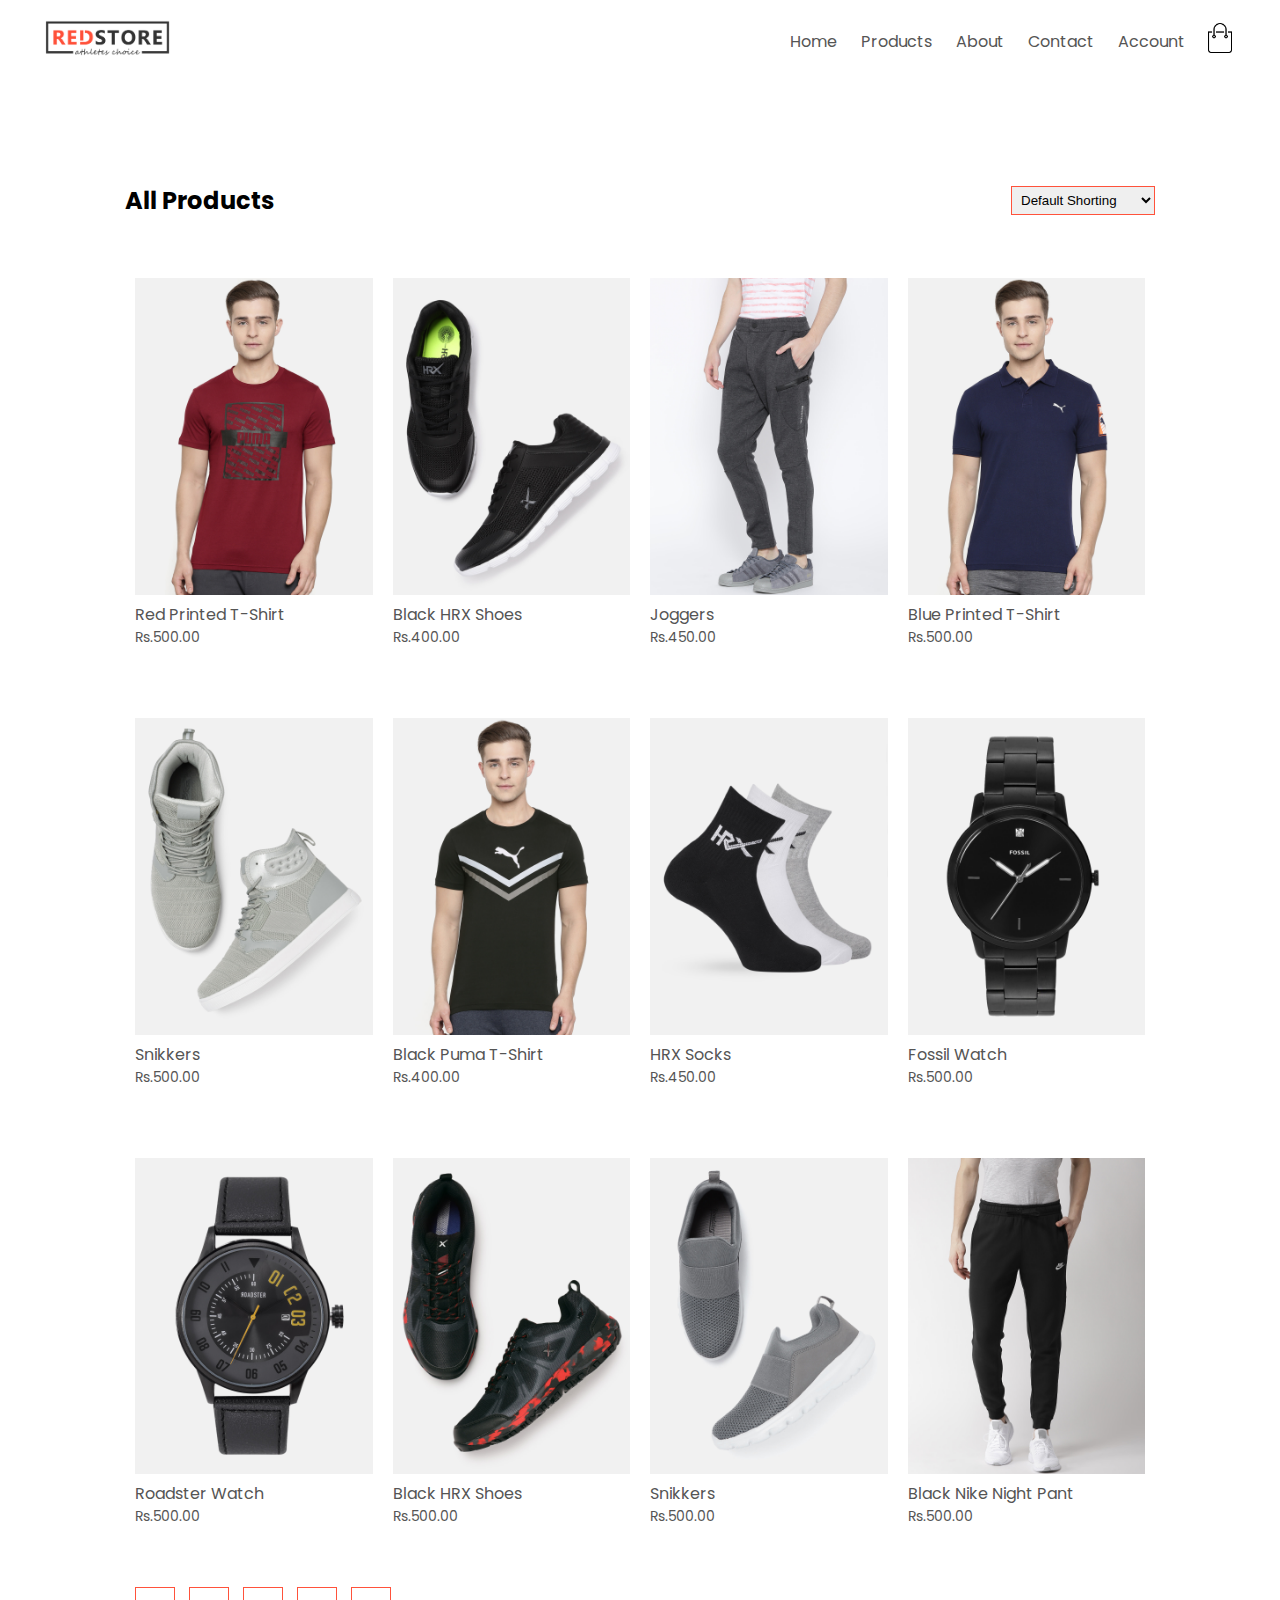
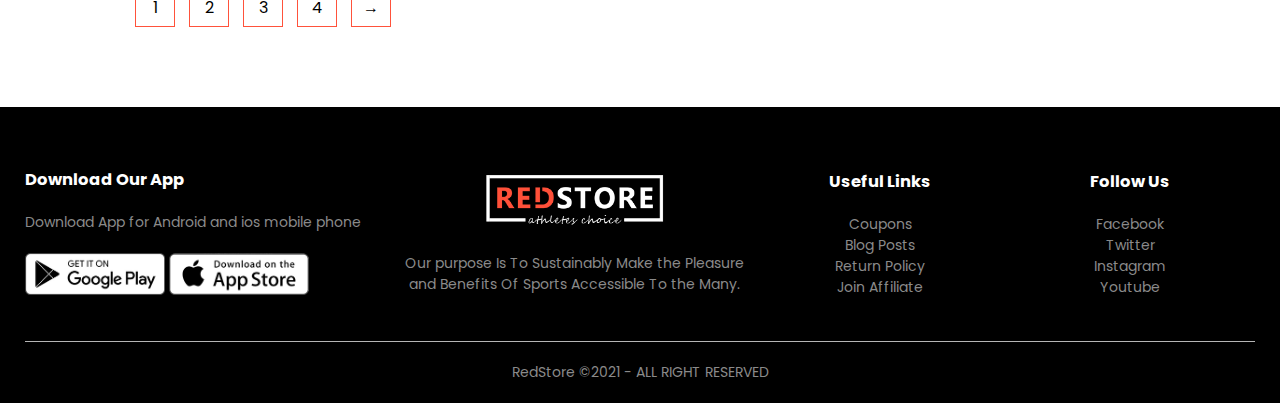
<file: RedStore Cloths/products.html>
<!DOCTYPE html>
<html lang="en">
<head>
    <meta charset="UTF-8">
    <meta name="viewport" content="width-device-width, initial-scale=1.0"> 
    <title>All Products - Redstore</title>
    <link rel="stylesheet" href="style.css">
    <link href="https://fonts.googleapis.com/css2?family=Poppins:wght@300;400;500;600;700&display=swap" rel="stylesheet">
</head>
<body>
    <div class="container">
        <div class="navbar">
            <div class="logo">
                <a href="index.html"><img src="images/logo.png" width="125px"></a>
            </div>
            <nav>
                <ul id="MenuItems">
                    <li><a href="index.html">Home</a></li>
                    <li><a href="products.html">Products</a></li>
                    <li><a href="about.html">About</a></li>
                    <li><a href="">Contact</a></li>
                    <li><a href="account.html">Account</a></li>
                </ul>
            </nav>
            <a href="cart.html"><img src="images/cart.png" width="30px" height="30px"></a>
            <img src="images/menu.png" class="menu-icon" onclick="menutoggle()">
        </div>
    </div>

<div class="small-container">
    <div class="row row-2">
        <h2>All Products</h2>
        <select>
            <option>Default Shorting</option>
            <option>Short by price</option>
            <option>Short by popularity</option>
            <option>Short by rating</option>
            <option>Short by sale</option>
        </select>
    </div>
    <div class="row">
        <div class="col-4">
            <a href="productdetails1.html"><img src="images/product-1.jpg"></a>
            <a href="productdetails1.html">Red Printed T-Shirt</a>
            <p>Rs.500.00</p>
        </div>
        <div class="col-4">
            <a href="productdetails2.html"><img src="images/product-2.jpg"></a>
            <a href="productdetails2.html">Black HRX Shoes</a>
            <p>Rs.400.00</p>
        </div>
        <div class="col-4">
            <a href="productdetails3.html"><img src="images/product-3.jpg"></a>
            <a href="productdetails3.html">Joggers</a>
            <p>Rs.450.00</p>
        </div>
        <div class="col-4">
            <img src="images/product-4.jpg">
            <h4>Blue Printed T-Shirt</h4>
            <p>Rs.500.00</p>
        </div>
    </div>
    <div class="row">
        <div class="col-4">
            <img src="images/product-5.jpg">
            <h4>Snikkers</h4>
            <p>Rs.500.00</p>
        </div>
        <div class="col-4">
            <img src="images/product-6.jpg">
            <h4>Black Puma T-Shirt</h4>
            <p>Rs.400.00</p>
        </div>
        <div class="col-4">
            <img src="images/product-7.jpg">
            <h4>HRX Socks</h4>
            <p>Rs.450.00</p>
        </div>
        <div class="col-4">
            <img src="images/product-8.jpg">
            <h4>Fossil Watch</h4>
            <p>Rs.500.00</p>
        </div>
    </div>
    <div class="row">
        <div class="col-4">
            <img src="images/product-9.jpg">
            <h4>Roadster Watch</h4>
            <p>Rs.500.00</p>
        </div>
        <div class="col-4">
            <img src="images/product-10.jpg">
            <h4>Black HRX Shoes</h4>
            <p>Rs.500.00</p>
        </div>
        <div class="col-4">
            <img src="images/product-11.jpg">
            <h4>Snikkers</h4>
            <p>Rs.500.00</p>
        </div>
        <div class="col-4">
            <img src="images/product-12.jpg">
            <h4>Black Nike Night Pant</h4>
            <p>Rs.500.00</p>
        </div>
    </div>
    <div class="page-btn">
        <span>1</span>
        <span>2</span>
        <span>3</span>
        <span>4</span>
        <span>&#8594;</span>
    </div>
</div>

<!------------- footer ------------->
<div class="footer">
    <div class="container">
        <div class="row">
            <div class="footer-col-1">
                <h3>Download Our App</h3>
                <p>Download App for Android and ios mobile phone</p>
                <div class="app-logo">
                    <img src="images/play-store.png">
                    <img src="images/app-store.png">
                </div>
            </div>
            <div class="footer-col-2">
                <img src="images/logo-white.png">
                <p>Our purpose Is To Sustainably Make the Pleasure and Benefits Of Sports Accessible To the Many.</p>
            </div>
            <div class="footer-col-3">
                <h3>Useful Links</h3>
                <ul>
                    <li>Coupons</li>
                    <li>Blog Posts</li>
                    <li>Return Policy</li>
                    <li>Join Affiliate</li>
                </ul>
            </div>
            <div class="footer-col-4">
                <h3>Follow Us</h3>
                <ul>
                    <li>Facebook</li>
                    <li>Twitter</li>
                    <li>Instagram</li>
                    <li>Youtube</li>
                </ul>
            </div>
        </div>
        <hr>
        <p class="copyright">RedStore &copy;2021 - ALL RIGHT RESERVED</p>
    </div>
</div>

<!---------- js for toogle menu ---------->
<script>
    var MenuItems = document.getElementById("MenuItems");

    MenuItems.style.maxHeight = "0px"

    function menutoggle(){
        if(MenuItems.style.maxHeight == "0px")
        {
            MenuItems.style.maxHeight = "200px"
        }
        else
        {
            MenuItems.style.maxHeight = "0px"
        }
    }
</script>


</body>
</html>
</file>
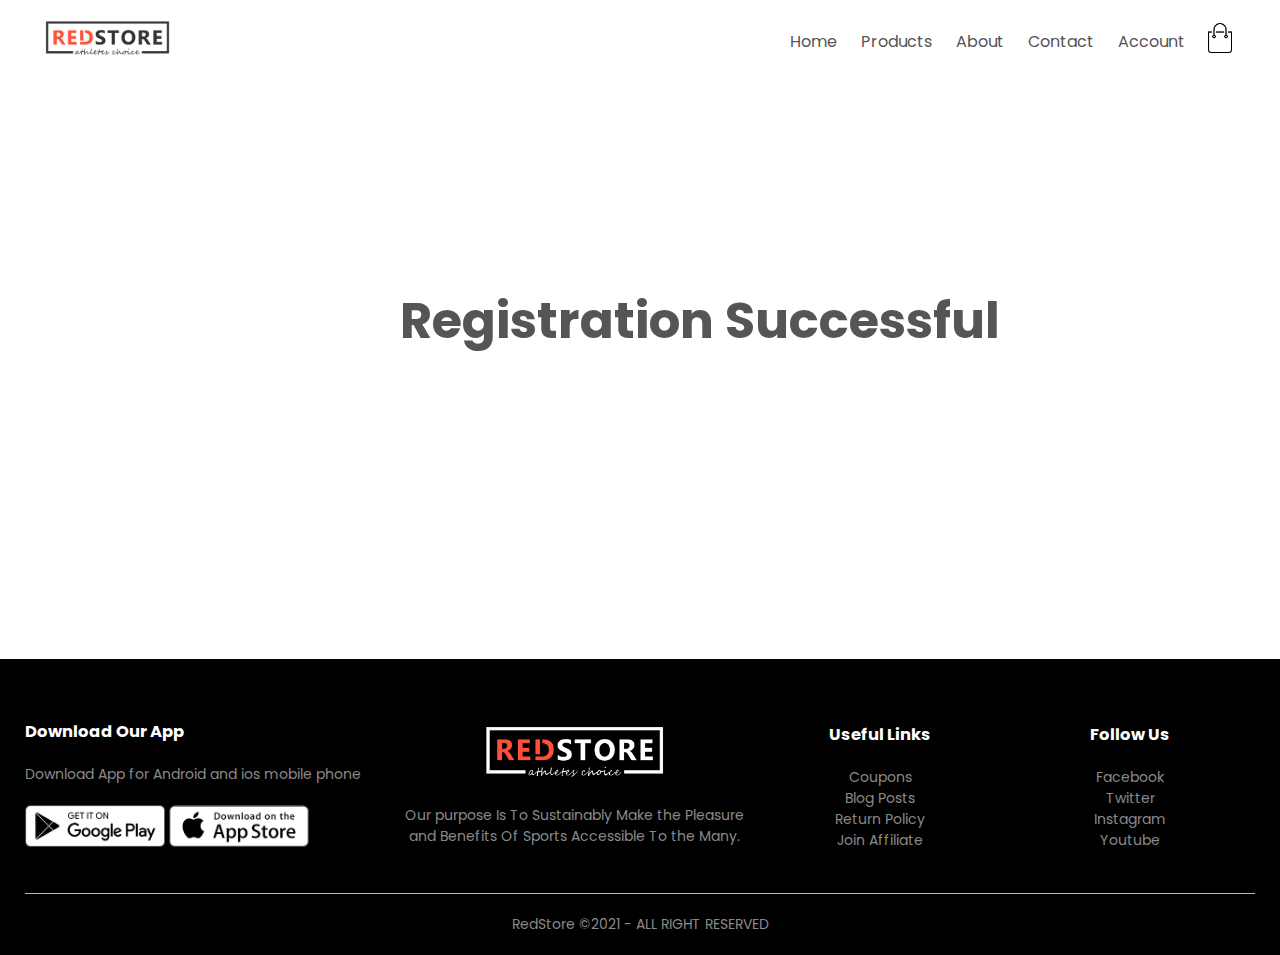
<file: RedStore Cloths/register.html>
<!DOCTYPE html>
<html lang="en">
<head>
    <meta charset="UTF-8">
    <meta name="viewport" content="width-device-width, initial-scale=1.0"> 
    <title>All Products - Redstore</title>
    <link rel="stylesheet" href="style.css">
    <link href="https://fonts.googleapis.com/css2?family=Poppins:wght@300;400;500;600;700&display=swap" rel="stylesheet">
    <style>
        #reg{
            font-size: 50px;
            font-weight: bold;
            margin: auto;
            width: 700px;
            margin-top: 200px;
            margin-left: 400px;
        }
    </style>
</head>
<body>
    <div class="container">
        <div class="navbar">
            <div class="logo">
                <a href="index.html"><img src="images/logo.png" width="125px"></a>
            </div>
            <nav>
                <ul id="MenuItems">
                    <li><a href="index.html">Home</a></li>
                    <li><a href="products.html">Products</a></li>
                    <li><a href="">About</a></li>
                    <li><a href="">Contact</a></li>
                    <li><a href="account.html">Account</a></li>
                </ul>
            </nav>
            <a href="cart.html"><img src="images/cart.png" width="30px" height="30px"></a>
            <img src="images/menu.png" class="menu-icon" onclick="menutoggle()">
        </div>
    </div>


<div id="reg"><a href="account.html">Registration Successful</a></div>
<br><br><br><br><br><br><br><br><br><br><br><br>


<!------------- footer ------------->
<div class="footer">
    <div class="container">
        <div class="row">
            <div class="footer-col-1">
                <h3>Download Our App</h3>
                <p>Download App for Android and ios mobile phone</p>
                <div class="app-logo">
                    <img src="images/play-store.png">
                    <img src="images/app-store.png">
                </div>
            </div>
            <div class="footer-col-2">
                <img src="images/logo-white.png">
                <p>Our purpose Is To Sustainably Make the Pleasure and Benefits Of Sports Accessible To the Many.</p>
            </div>
            <div class="footer-col-3">
                <h3>Useful Links</h3>
                <ul>
                    <li>Coupons</li>
                    <li>Blog Posts</li>
                    <li>Return Policy</li>
                    <li>Join Affiliate</li>
                </ul>
            </div>
            <div class="footer-col-4">
                <h3>Follow Us</h3>
                <ul>
                    <li>Facebook</li>
                    <li>Twitter</li>
                    <li>Instagram</li>
                    <li>Youtube</li>
                </ul>
            </div>
        </div>
        <hr>
        <p class="copyright">RedStore &copy;2021 - ALL RIGHT RESERVED</p>
    </div>
</div>

<!---------- js for toogle menu ---------->
<script>
    var MenuItems = document.getElementById("MenuItems");

    MenuItems.style.maxHeight = "0px"

    function menutoggle(){
        if(MenuItems.style.maxHeight == "0px")
        {
            MenuItems.style.maxHeight = "200px"
        }
        else
        {
            MenuItems.style.maxHeight = "0px"
        }
    }
</script>
</body>
</html>
</file>
<file: RedStore Cloths/style.css>
*{
    margin: 0;
    padding: 0;
    box-sizing: border-box;
}

body{
    font-family: 'Poppins', sans-serif;
}

.navbar{
    display: flex;
    align-items: center;
    padding: 20px;
}

nav{
    flex: 1;
    text-align: right;
}
nav ul{
    display: inline-block;
    list-style-type: none;
}
nav ul li{
    display: inline-block;
    margin-right: 20px;
}
a{
    text-decoration: none;
    color: #555;
}
p{
    color: #555;
}

.container{
    max-width: 1300px;
    margin: auto;
    padding-left: 25px;
    padding-right: 25px;
}

.row{
    display: flex;
    align-items: center;
    flex-wrap: wrap;
    justify-content: space-around;
}
.col-2{
    flex-basis: 45%;
    min-width: 300px;
}
.col-2 img{
    max-width: 100%;
    padding: -10px 70px;
}
.col-2 h1{
    font-size: 50px;
    line-height: 60px;
    margin: 25px 0;
}
.btn{
    display: inline-block;
    background: #ff523b;
    color: #fff;
    padding: 8px 30px;
    margin: 30px 0;
    border-radius: 30px;
    transition: background 0.5s;
}

.btn:hover{
    background: #563434;
}
.header{
    background: radial-gradient(#fff,#ffd6d6);
}
.header .row{
    margin-top: 60px;
}

.categories{
    margin: 70px 0;
}
.col-3{
    flex-basis: 30%;
    min-width: 250px;
    margin-bottom: 30px;
}
.col-3 img{
    width: 100%;
}
.small-container{
    max-width: 1080px;
    margin: auto;
    padding-left: 25px;
    padding-right: 25px;
}

.col-4{
    flex-basis: 25%;
    padding: 10px;
    min-width: 200px;
    margin-bottom: 50px;
    transition: transform 0.5s;
}
.col-4 img{
    width: 100%;
}

.title{
    text-align: center;
    margin: 0 auto 80px;
    position: relative;
    line-height: 50px;
    color: #555;
}
.title::after{
    content: '';
    background: #ff523b;
    width: 80px;
    height: 5px;
    border-radius: 5px;
    position: absolute;
    bottom: 0;
    left: 50%;
    transform: translateX(-50%);
}

h4{
    color: #555;
    font-weight: normal;
}

.col-4 p{
    font-size: 14px;
}

.col-4:hover{
    transform: translateY(-5px);
}

.offer{
    background: radial-gradient(#fff,#ffd6d6);
    margin-top: 80px;
    padding: 30px 0;
}
.col-2 .Offer-img{
    padding: 50px;
}
small{
    color: #555;
}

.brands{
    margin: 100px auto;
}
.col-5{
    width: 160px;
}
.col-5 img{
    width: 100%;
    cursor: pointer;
    filter: grayscale(100%);
}
.col-5 img:hover{
    filter: grayscale(0);
}

.footer{
    background: #000;
    color: #8a8a8a;
    font-size: 14px;
    padding: 60px 0 20px;
}
.footer p{
    color: #8a8a8a;
}
.footer h3{
    color: #fff;
    margin-bottom: 20px;
}
.footer-col-1, .footer-col-2, .footer-col-3, .footer-col-4{
    min-width: 250px;
    margin-bottom: 20px;
}
.footer-col-1{
    flex-basis: 30%;
}
.footer-col-2{
    flex: 1;
    text-align: center;
}
.footer-col-2 img{
    width: 180px;
    margin-bottom: 20px;
}
.footer-col-3, .footer-col-4{
    flex-basis: 12%;
    text-align: center;
}
ul{
    list-style-type: none;
}

.app-logo{
    margin-top: 20px;
}
.app-logo img{
    width: 140px;
}

.footer hr{
    border: none;
    background: #b5b5b5;
    height: 1px;
    margin: 20px 0;
}
.copyright{
    text-align: center;
}

.menu-icon{
    width: 28px;
    margin-left: 20px;
    display: none;
}

/*----------- All Products Page ------------ */
.row-2{
    justify-content: space-between;
    margin: 100px auto 50px;
}
select{
    border: 1px solid #ff523b;
    padding: 5px;
}
select:focus{
    outline: none;
}

.page-btn{
    margin: 0 auto 80px;
}
.page-btn span{
    display: inline-block;
    border: 1px solid #ff523b;
    margin-left: 10px;
    width: 40px;
    height: 40px;
    text-align: center;
    line-height: 40px;
    cursor: pointer;
}
.page-btn span:hover{
    background: #ff523b;
    color: #fff; 
}


/*--------- Media query for menu ----------*/

@media only screen and (max-width: 800px){
    nav ul{
        position: absolute;
        top: 70px;
        left: 0;
        background: #333;
        width: 100%;
        overflow: hidden;
        transition: max-height 0.5s; 
    }
    nav ul li{
        display: block;
        margin-right: 50px;
        margin-top: 10px;
        margin-bottom: 10px;
    }
    nav ul li a{
        color: #fff;
    }
    .menu-icon{
        display: block;
        cursor: pointer;
    }
}

.single-product{
    margin-top: 80px;
}
.single-product .col-2 img{
    padding: 0;
}
.single-product .col-2{
    padding: 20px;
}
.single-product h4{
    margin: 20px 0;
    font-size: 22px;
    font-weight: bold;
}
.single-product select{
    display: block;
    padding: 10px;
    margin-top: 20px;
}
.single-product input{
    width: 50px;
    height: 40px;
    padding-left: 10px;
    font-size: 20px;
    margin-right: 10px;
    border: 1px solid #ff523b;
}
input:focus{
    outline: none;
}

.small-img-row{
    display: flex;
    justify-content: space-between;
}
.small-img-col{
    flex-basis: 24%;
    cursor: pointer;
}

.cart-page{
    margin: 80px auto;
}
table{
    width: 100%;
    border-collapse: collapse;
}

.cart-info{
    display: flex;
    flex-wrap: wrap;
}
th{
    text-align: left;
    padding: 5px;
    color: #fff;
    background: #ff523b;
    font-weight: normal;
}
td{
    padding: 10px 5px;
}
td input{
    width: 40px;
    height: 30px;
    padding: 5px;
}
td a{
    color: #ff523b;
    font-size: 12px;
}
td img{
    width: 80px;
    height: 80px;
    margin-right: 10px;
}

.total-price{
    display: flex;
    justify-content: flex-end;
}

.total-price table{
    border-top: 3px solid #ff523b;
    width: 100%;
    max-width: 430px;
}
td:last-child{
    text-align: right;
}
th:last-child{
    text-align: right;
}

.account-page{
    padding: 50px 0;
    background: radial-gradient(#fff,#ffd6d6);
}

.form-container{
    background: #fff;
    width: 300px;
    height: 400px;
    position: relative;
    text-align: center;
    padding: 20px 0;
    margin: auto;
    box-shadow: 0 0 20px 0px rgba(0,0,0,0.1);
    overflow: hidden;
}
.form-container span{
    font-weight: bold;
    padding: 0 10px;
    color: #555;
    cursor: pointer;
    width: 100px;
    display: inline-block;
}
.form-btn{
    display: inline-block;
}
.form-container form{
    max-width: 300px;
    padding: 0 20px;
    position: absolute;
    top: 130px;
    transition: transform 1s;
}
form input{
    width: 100%;
    height: 30px;
    margin: 10px 0;
    padding: 0 10px;
    border: 1px solid #ccc;
}
form .btn{
    width: 100%;
    border: none;
    cursor: pointer;
    margin: 10px 0;
}
form .btn:focus{
    outline: none;
}
#LoginForm{
    left: -300px;
}
#RegForm{
    left: 0;
}
form a{
    font-size: 12px;
}
#Indicator{
    width: 100px;
    border: none;
    background: #ff523b;
    height: 3px;
    margin-top: 8px;
    transform: translateX(100px);
    transition: transform 1s;
}

#button{
    width: 70px;
    border-radius: 8px;
    height: 30px;
    display: inline-block;
    color: #fff;
    background-color: #000;
}



/*--------- Media query for less than 600 screen size ----------*/

@media only screen and (max-width: 600px){
    .row{
        text-align: center;
    }
    .col-2, .col-3, .col-4{
        flex-basis: 100%;
    }
    .single-product .row{
        text-align: left;
    }
    .single-product .col-2{
        padding: 20px 0;
    }
    .single-product h1{
        font-size: 26px;
        line-height: 32px;
    }
    .cart-info p{
        display: none;
    }
}
</file>
